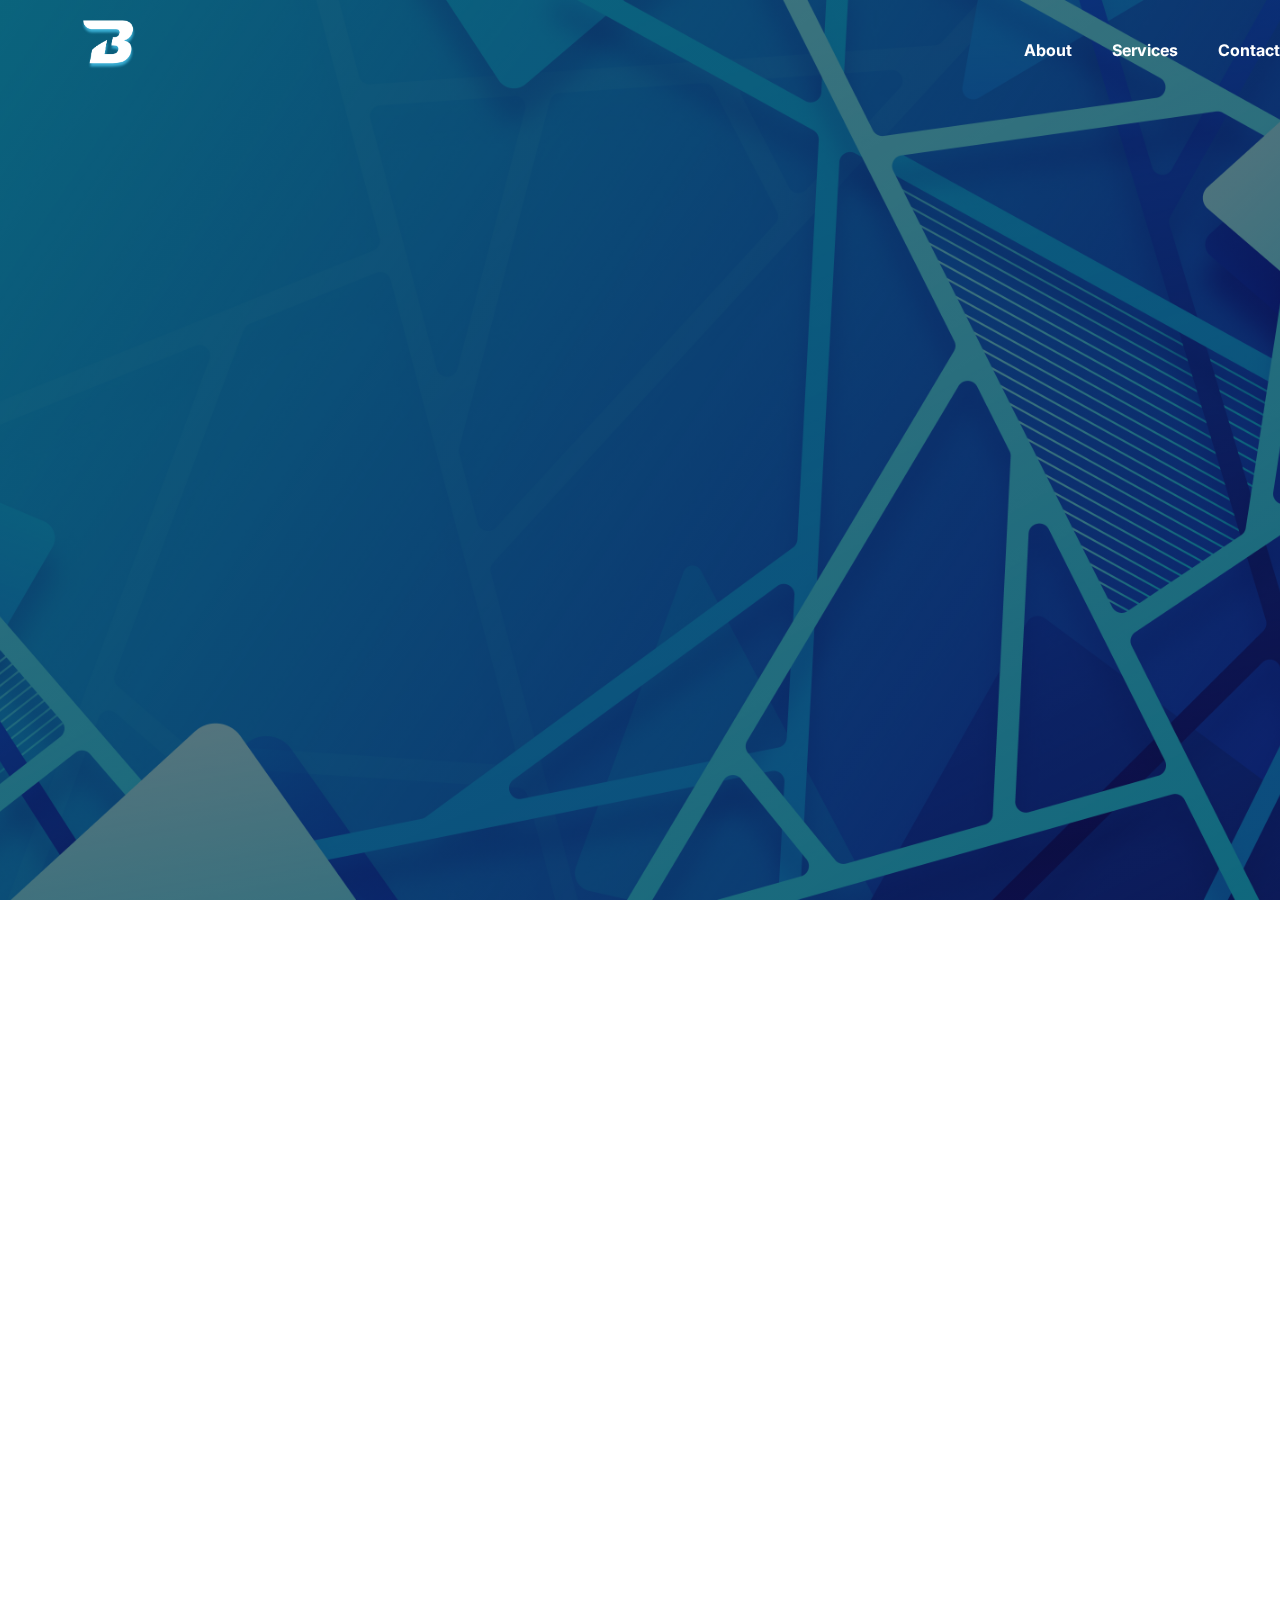
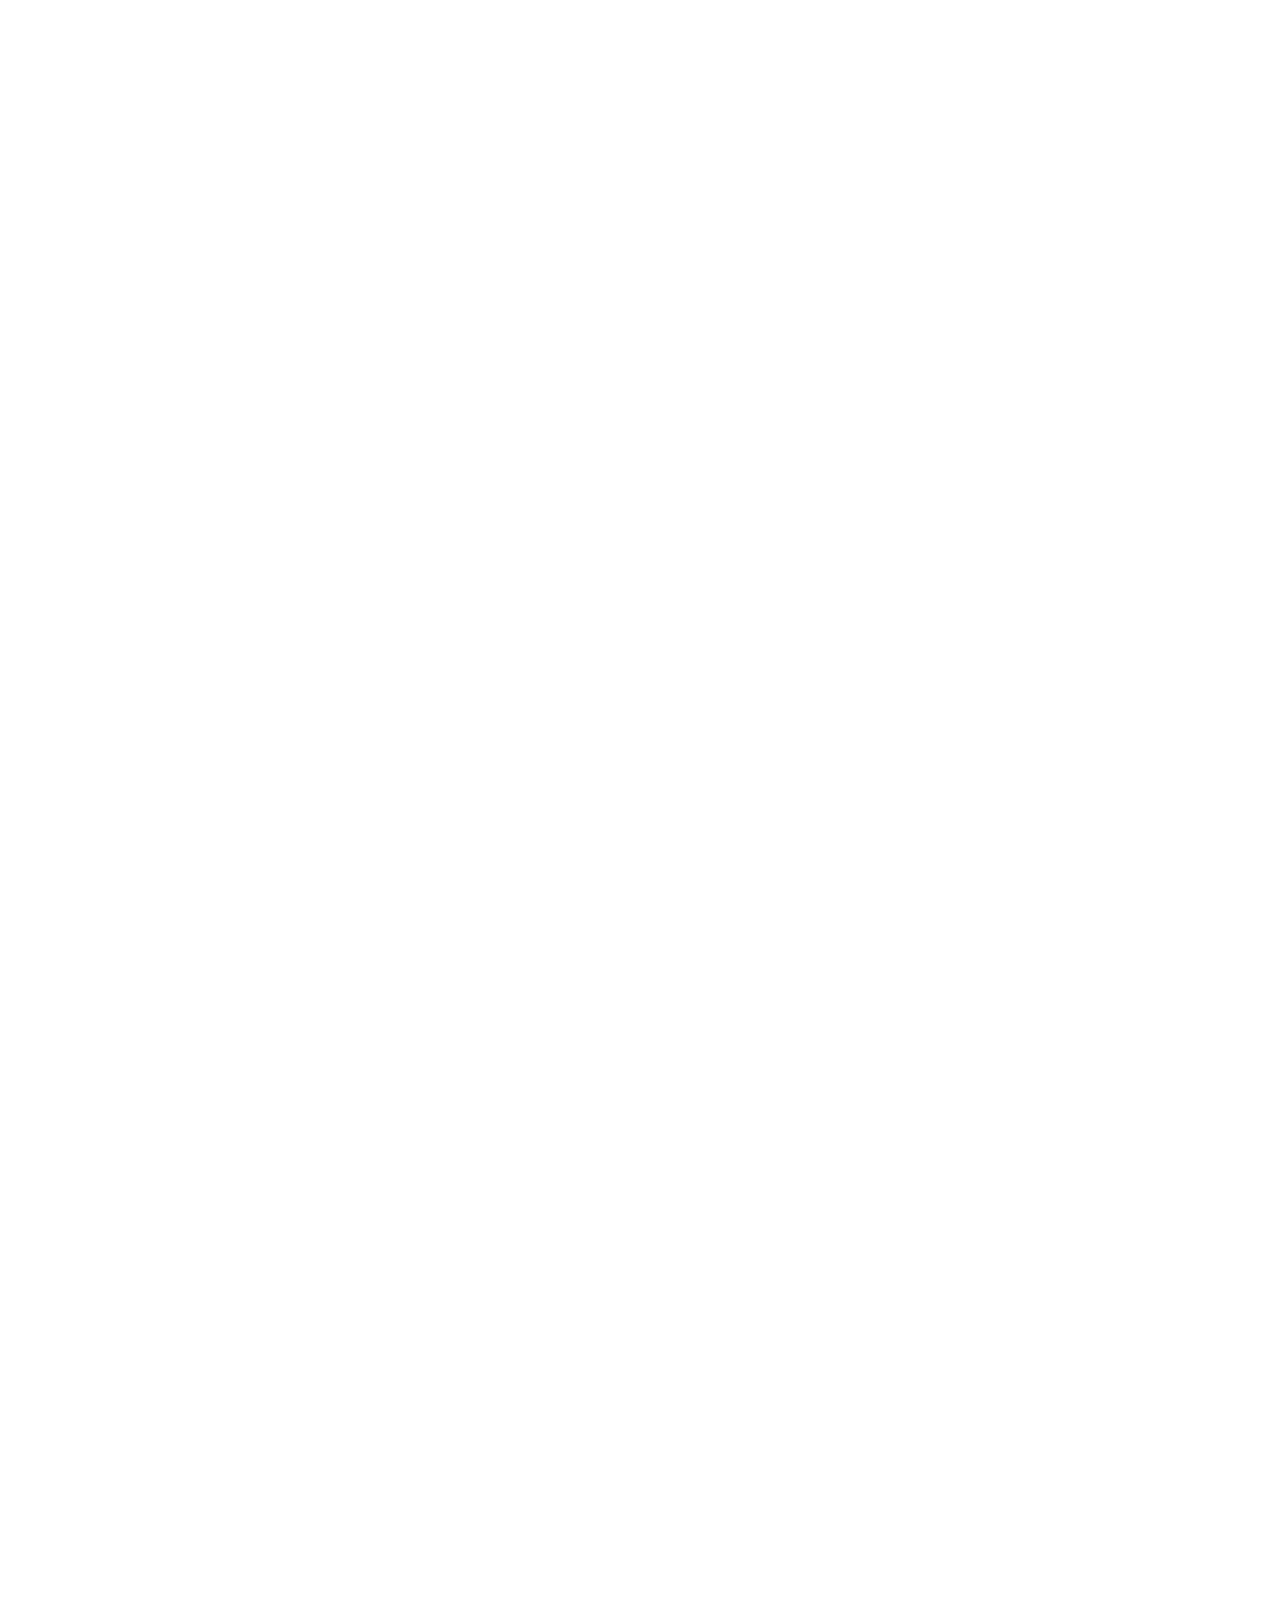
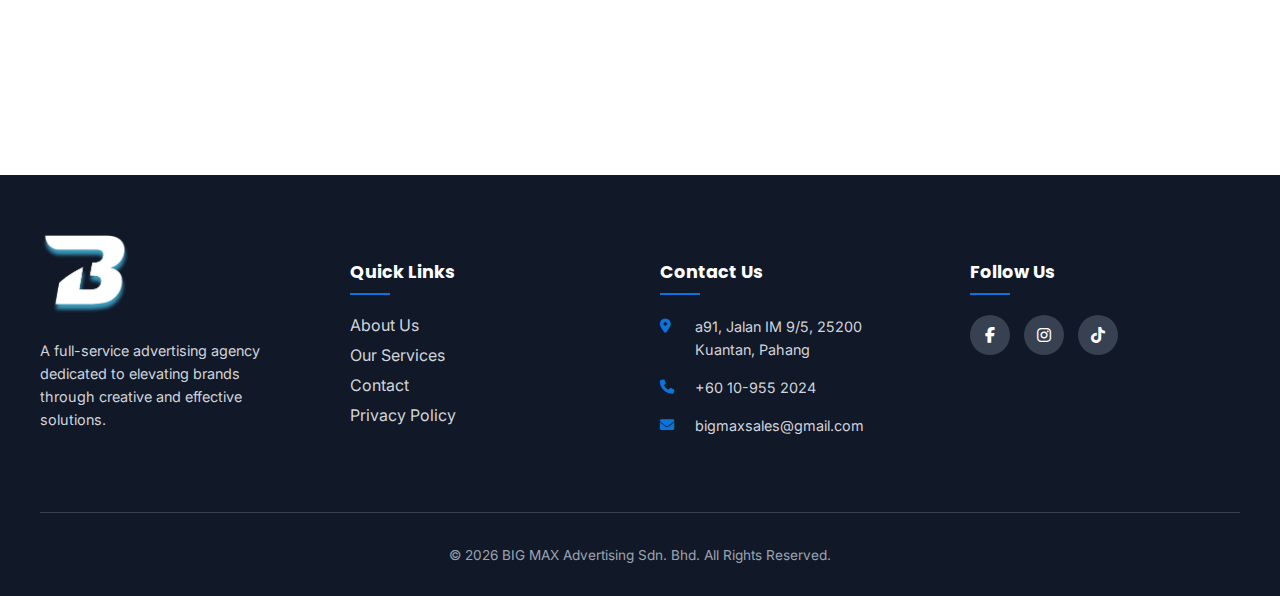
<file: Index.html>
<!DOCTYPE html>
<html lang="en">
<head>
    <meta charset="UTF-8">
    <meta name="viewport" content="width=device-width, initial-scale=1.0">
    <title>BIG MAX Advertising - High-Impact Advertising Solutions</title>
    <meta name="description" content="BIG MAX Advertising is a full-service agency in Kuantan specializing in high-impact solutions like billboard, digital, and transit advertising to elevate your brand.">
    <link rel="stylesheet" href="style.css">
    <link rel="stylesheet" href="https://cdnjs.cloudflare.com/ajax/libs/font-awesome/6.5.1/css/all.min.css">
    <link href="https://fonts.googleapis.com/css2?family=Poppins:wght@600&family=Inter:wght@400&display=swap" rel="stylesheet">
    <link rel="icon" type="image/png" href="images/favicon.png">
</head>
<body>

    <header class="main-header">
        <nav class="main-nav">
            <a href="Index.html" class="logo">
                <img src="images/logo_light.png" alt="Company Logo" class="logo-light">
                <img src="images/logo_dark.png" alt="Company Logo" class="logo-dark">
            </a>
            <ul class="nav-links">
                <li><a href="About.html">About</a></li>
                <li><a href="Services.html">Services</a></li>
                <li><a href="Contact.html">Contact</a></li>
            </ul>
            <div class="menu-toggle"><span></span></div>
        </nav>
    </header>

<main>
    <section class="hero-new">
        <div class="hero-new-content">
            <h1 class="hero-new-title">
                <span class="animate-text-up">Unforgettable Ads.</span>
                <span class="animate-text-up" style="animation-delay: 0.2s;">Measurable Results.</span>
            </h1>
            <p class="hero-new-subtitle animate-fade-in" style="animation-delay: 0.5s;">We build powerful advertising campaigns that capture attention and inspire action.</p>
            <div class="hero-new-buttons animate-fade-in" style="animation-delay: 0.8s;">
                <a href="Services.html" class="btn btn-primary btn-pulse">Explore Our Services</a>
                <a href="Contact.html" class="btn btn-secondary">Get a Free Quote</a>
            </div>
        </div>
    </section>

    <section class="trust-section animate-on-scroll">
        <div class="container text-center">
            <h3 class="trust-title">Recognized for Excellence in the Malaysian Advertising Industry</h3>
            <div class="trust-award-item">
                <i class="fas fa-award" aria-hidden="true"></i>
                <p>Outstanding Business Award 2023</p>
            </div>
        </div>
    </section>

    <section class="stats-section animate-on-scroll">
        <div class="container">
             <h2 class="section-title">Driven by Data, Defined by Results</h2>
             <p class="section-subtitle">We blend creative excellence with strategic precision to grow your brand.</p>
            <div class="stats-grid">
                <div class="stat-item">
                    <div class="feature-icon"><i class="fas fa-calendar-check"></i></div>
                    <h3 class="stat-number" data-target="10">0</h3>
                    <p class="stat-label">Years of Experience</p>
                </div>
                <div class="stat-item">
                    <div class="feature-icon"><i class="fas fa-bullhorn"></i></div>
                    <h3 class="stat-number" data-target="264">0</h3>
                    <p class="stat-label">Successful Campaigns</p>
                </div>
                <div class="stat-item">
                    <div class="feature-icon"><i class="fas fa-smile-beam"></i></div>
                    <h3 class="stat-number" data-target="98">0</h3>
                    <p class="stat-label">Client Satisfaction (%)</p>
                </div>
                 <div class="stat-item">
                    <div class="feature-icon"><i class="fas fa-award"></i></div>
                    <h3 class="stat-number" data-target="2">0</h3>
                    <p class="stat-label">Industry Awards Won</p>
                </div>
            </div>
        </div>
    </section>

    <section class="portfolio-section animate-on-scroll">
        <div class="container">
            <h2 class="section-title">Our Work in Action</h2>
            <p class="section-subtitle">High-visibility advertising that makes a statement.</p>
            <div class="portfolio-grid">
                <div class="portfolio-item tall">
                    <img src="images/bus_wrap_1-01.jpg" alt="Bus Wrap Advertising">
                    <div class="portfolio-overlay"><h3>Bus Wrap Advertising</h3></div>
                </div>
                <div class="portfolio-item">
                    <img src="images/banner_1.jpg" alt="Billboard Advertising">
                     <div class="portfolio-overlay"><h3>Billboard Advertising</h3></div>
                </div>
                <div class="portfolio-item">
                    <img src="images/digital_board_1.jpg" alt="Digital Board Advertising">
                     <div class="portfolio-overlay"><h3>Digital Board Advertising</h3></div>
                </div>
                 <div class="portfolio-item wide">
                    <img src="images/Intel_2.jpg" alt="Train Wrap Advertising">
                     <div class="portfolio-overlay"><h3>Train Wrap Advertising</h3></div>
                </div>
            </div>
            <div class="text-center" style="margin-top: 40px;">
                <a href="Services.html" class="btn btn-primary">View All Services</a>
            </div>
        </div>
    </section>

    <section class="cta-section animate-on-scroll">
        <div class="container">
            <h2>Ready to Elevate Your Brand?</h2>
            <p>Let's work together to create an unforgettable advertising campaign. Contact us today for a free consultation.</p>
            <a href="Contact.html" class="btn btn-secondary">Get in Touch</a>
        </div>
    </section>
</main>

    <footer>
        <div class="footer-container">
            <div class="footer-col">
                <a href="Index.html" class="footer-logo">
                    <img src="images/logo_light.png" alt="Company Logo">
                </a>
                <p class="footer-about">A full-service advertising agency dedicated to elevating brands through creative and effective solutions.</p>
            </div>
            <div class="footer-col">
                <h4>Quick Links</h4>
                <ul>
                    <li><a href="about.html">About Us</a></li>
                    <li><a href="Services.html">Our Services</a></li>
                    <li><a href="contact.html">Contact</a></li>
                    <li><a href="Privacy Policy.html">Privacy Policy</a></li>
                </ul>
            </div>
            <div class="footer-col">
                <h4>Contact Us</h4>
                <div class="footer-contact-item">
                    <i class="fas fa-map-marker-alt" aria-hidden="true"></i>
                    <div>
                        a91, Jalan IM 9/5, 25200<br>Kuantan, Pahang
                    </div>
                </div>
                <div class="footer-contact-item">
                    <i class="fas fa-phone" aria-hidden="true"></i>
                    <div>+60 10-955 2024</div>
                </div>
                <div class="footer-contact-item">
                    <i class="fas fa-envelope" aria-hidden="true"></i>
                    <div>bigmaxsales@gmail.com</div>
                </div>
            </div>
            <div class="footer-col">
                <h4>Follow Us</h4>
                <div class="footer-social-icons">
                    <a href="https://www.facebook.com/easypages.kuantan" target="_blank" rel="noopener noreferrer" aria-label="Facebook"><i class="fab fa-facebook-f" aria-hidden="true"></i></a>
                    <a href="https://www.instagram.com/printing_murah_kuantan/" target="_blank" rel="noopener noreferrer" aria-label="Instagram"><i class="fab fa-instagram" aria-hidden="true"></i></a>
                    <a href="https://www.tiktok.com/@printing_murah_kuantan" target="_blank" rel="noopener noreferrer" aria-label="tiktok"><i class="fab fa-tiktok" aria-hidden="true"></i></a>
                </div>
            </div>
        </div>
        <div class="footer-bottom">
            <p>&copy; <span id="copyright-year">2025</span> BIG MAX Advertising Sdn. Bhd. All Rights Reserved.</p>
        </div>
    </footer>

    <script src="app.js"></script>

</body>
</html>
</file>
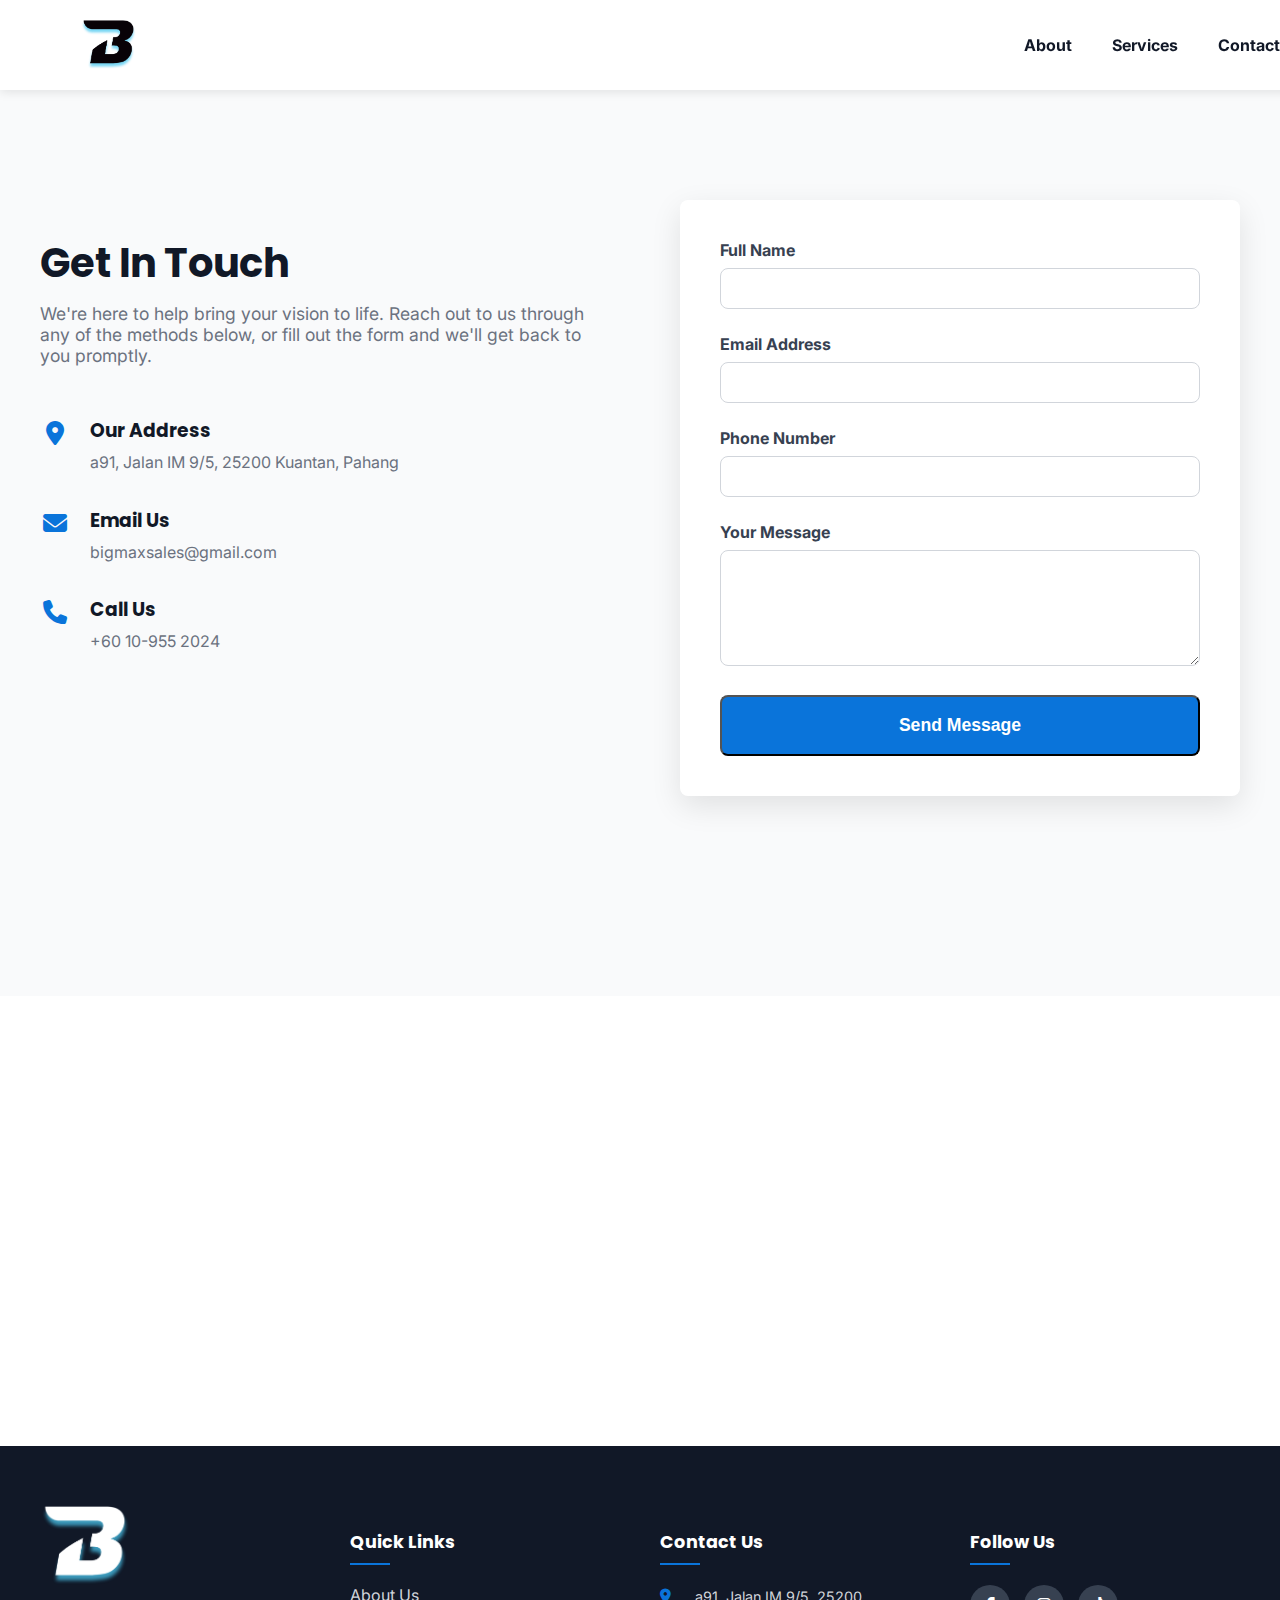
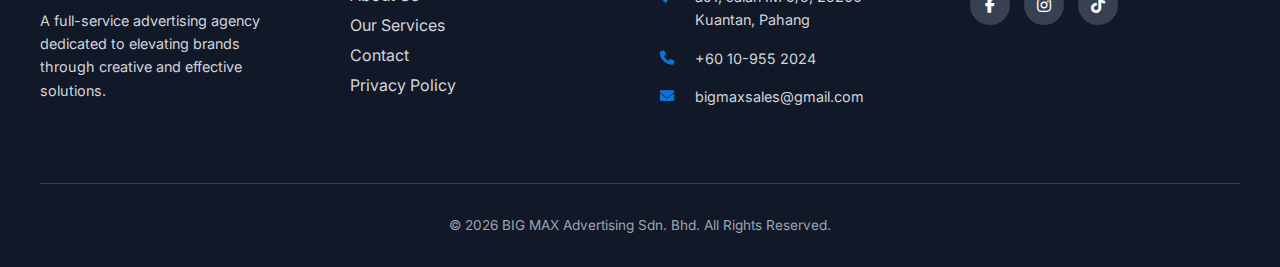
<file: Contact.html>
<!DOCTYPE html>
<html lang="en">
<head>
    <meta charset="UTF-8">
    <meta name="viewport" content="width=device-width, initial-scale=1.0">
    <meta name="description" content="Get in touch with BIG MAX Advertising today. Find our Kuantan office address, phone number (+60 10-955 2024), and email address, or fill out our form for a prompt reply.">
    <title>Contact Us - BIG MAX Advertising</title>
    <link rel="stylesheet" href="style.css">
    <link href="https://fonts.googleapis.com/css2?family=Poppins:wght@600&family=Inter:wght@400&display=swap" rel="stylesheet">
    <link rel="stylesheet" href="https://cdnjs.cloudflare.com/ajax/libs/font-awesome/6.5.1/css/all.min.css">
    <link rel="icon" type="image/png" href="images/favicon.png">
</head>
<body>

    <header class="main-header on-light-bg">
        <nav class="main-nav">
            <a href="Index.html" class="logo">
                <img src="images/logo_light.png" alt="Company Logo" class="logo-light">
                <img src="images/logo_dark.png" alt="Company Logo" class="logo-dark">
            </a>
            <ul class="nav-links">
                <li><a href="About.html">About</a></li>
                <li><a href="Services.html">Services</a></li>
                <li><a href="Contact.html" class="active">Contact</a></li>
            </ul>
            <div class="menu-toggle"><span></span></div>
        </nav>
    </header>
<main>    

    <!-- ======================== -->
    <!--    CONTACT SECTION       -->
    <!-- ======================== -->
    <section class="contact-section animate-on-scroll">
        <div class="contact-container">
            <!-- Left Column: Contact Info -->
            <div class="contact-info">
                <h2 class="section-title" style="text-align: left;">Get In Touch</h2>
                <p class="section-subtitle" style="text-align: left; margin-left: 0;">We're here to help bring your vision to life. Reach out to us through any of the methods below, or fill out the form and we'll get back to you promptly.</p>
                
                <div class="info-block">
                    <i class="fas fa-map-marker-alt" aria-hidden="true"></i>
                    <div>
                        <h3>Our Address</h3>
                        <p>a91, Jalan IM 9/5, 25200 Kuantan, Pahang</p>
                    </div>
                </div>
                <div class="info-block">
                    <i class="fas fa-envelope" aria-hidden="true"></i>
                    <div>
                        <h3>Email Us</h3>
                        <p>bigmaxsales@gmail.com</p>
                    </div>
                </div>
                <div class="info-block">
                    <i class="fas fa-phone" aria-hidden="true"></i>
                    <div>
                        <h3>Call Us</h3>
                        <p>+60 10-955 2024</p>
                    </div>
                </div>
            </div>

            <!-- Right Column: Contact Form -->
            <div class="contact-form">
                <form id="contact-form" action="https://formspree.io/f/xkgzvagr" method="POST">
                    <div class="form-group">
                        <label for="name">Full Name</label>
                        <input type="text" id="name" name="name" required>
                    </div>
                    <div class="form-group">
                        <label for="email">Email Address</label>
                        <input type="email" id="email" name="email" required>
                    </div>
                    <div class="form-group">
                        <label for="phone">Phone Number</label>
                        <input type="tel" id="phone" name="phone" required>
                    </div>
                    <div class="form-group">
                        <label for="message">Your Message</label>
                        <textarea id="message" name="message" rows="6" required></textarea>
                    </div>
                    <button type="submit" class="btn btn-primary btn-large">Send Message</button>
                </form> <div id="form-message"></div>
            </div>
        </div>
    </section>

    <!-- ======================== -->
    <!--      MAP SECTION         -->
    <!-- ======================== -->
    <section class="map-section">
        <iframe src="https://www.google.com/maps/embed?pb=!1m18!1m12!1m3!1d3980.864852457503!2d103.28664957584374!3d3.8391754485217677!2m3!1f0!2f0!3f0!3m2!1i1024!2i768!4f13.1!3m3!1m2!1s0x31c8bbb030ec8917%3A0xa36f18d38f0d6d84!2seasypages!5e0!3m2!1sen!2smy!4v1754106995025!5m2!1sen!2smy"
            width="100%"
            height="450"
            style="border:0;"
            allowfullscreen=""
            loading="lazy"
            referrerpolicy="no-referrer-when-downgrade"
            title="Location of BIG MAX Advertising on Google Maps">
        </iframe>
    </section>
</main>    

    <script src="app.js"></script>

    <footer>
        <div class="footer-container">
            <div class="footer-col">
                <a href="Index.html" class="footer-logo">
                    <img src="images/logo_light.png" alt="Company Logo">
                </a>
                <p class="footer-about">A full-service advertising agency dedicated to elevating brands through creative and effective solutions.</p>
            </div>

            <div class="footer-col">
                <h4>Quick Links</h4>
                <ul>
                    <li><a href="about.html">About Us</a></li>
                    <li><a href="Services.html">Our Services</a></li>
                    <li><a href="contact.html">Contact</a></li>
                    <li><a href="Privacy Policy.html">Privacy Policy</a></li>
                </ul>
            </div>

            <div class="footer-col">
                <h4>Contact Us</h4>
                <div class="footer-contact-item">
                    <i class="fas fa-map-marker-alt" aria-hidden="true"></i>
                    <div>
                        a91, Jalan IM 9/5, 25200<br>Kuantan, Pahang
                    </div>
                </div>
                <div class="footer-contact-item">
                    <i class="fas fa-phone" aria-hidden="true"></i>
                    <div>+60 10-955 2024</div>
                </div>
                <div class="footer-contact-item">
                    <i class="fas fa-envelope" aria-hidden="true"></i>
                    <div>bigmaxsales@gmail.com</div>
                </div>
            </div>

            <div class="footer-col">
                <h4>Follow Us</h4>
                <div class="footer-social-icons">
                    <a href="https://www.facebook.com/easypages.kuantan" target="_blank" rel="noopener noreferrer" aria-label="Facebook"><i class="fab fa-facebook-f" aria-hidden="true"></i></a>
                    <a href="https://www.instagram.com/printing_murah_kuantan/" target="_blank" rel="noopener noreferrer" aria-label="Instagram"><i class="fab fa-instagram" aria-hidden="true"></i></a>
                    <a href="https://www.tiktok.com/@printing_murah_kuantan" target="_blank" rel="noopener noreferrer" aria-label="tiktok"><i class="fab fa-tiktok" aria-hidden="true"></i></a>
                </div>
            </div>
        </div>

        <div class="footer-bottom">
            <p>&copy; <span id="copyright-year">2025</span> BIG MAX Advertising Sdn. Bhd. All Rights Reserved.</p>
        </div>
    </footer>

</body>
</html>
</file>
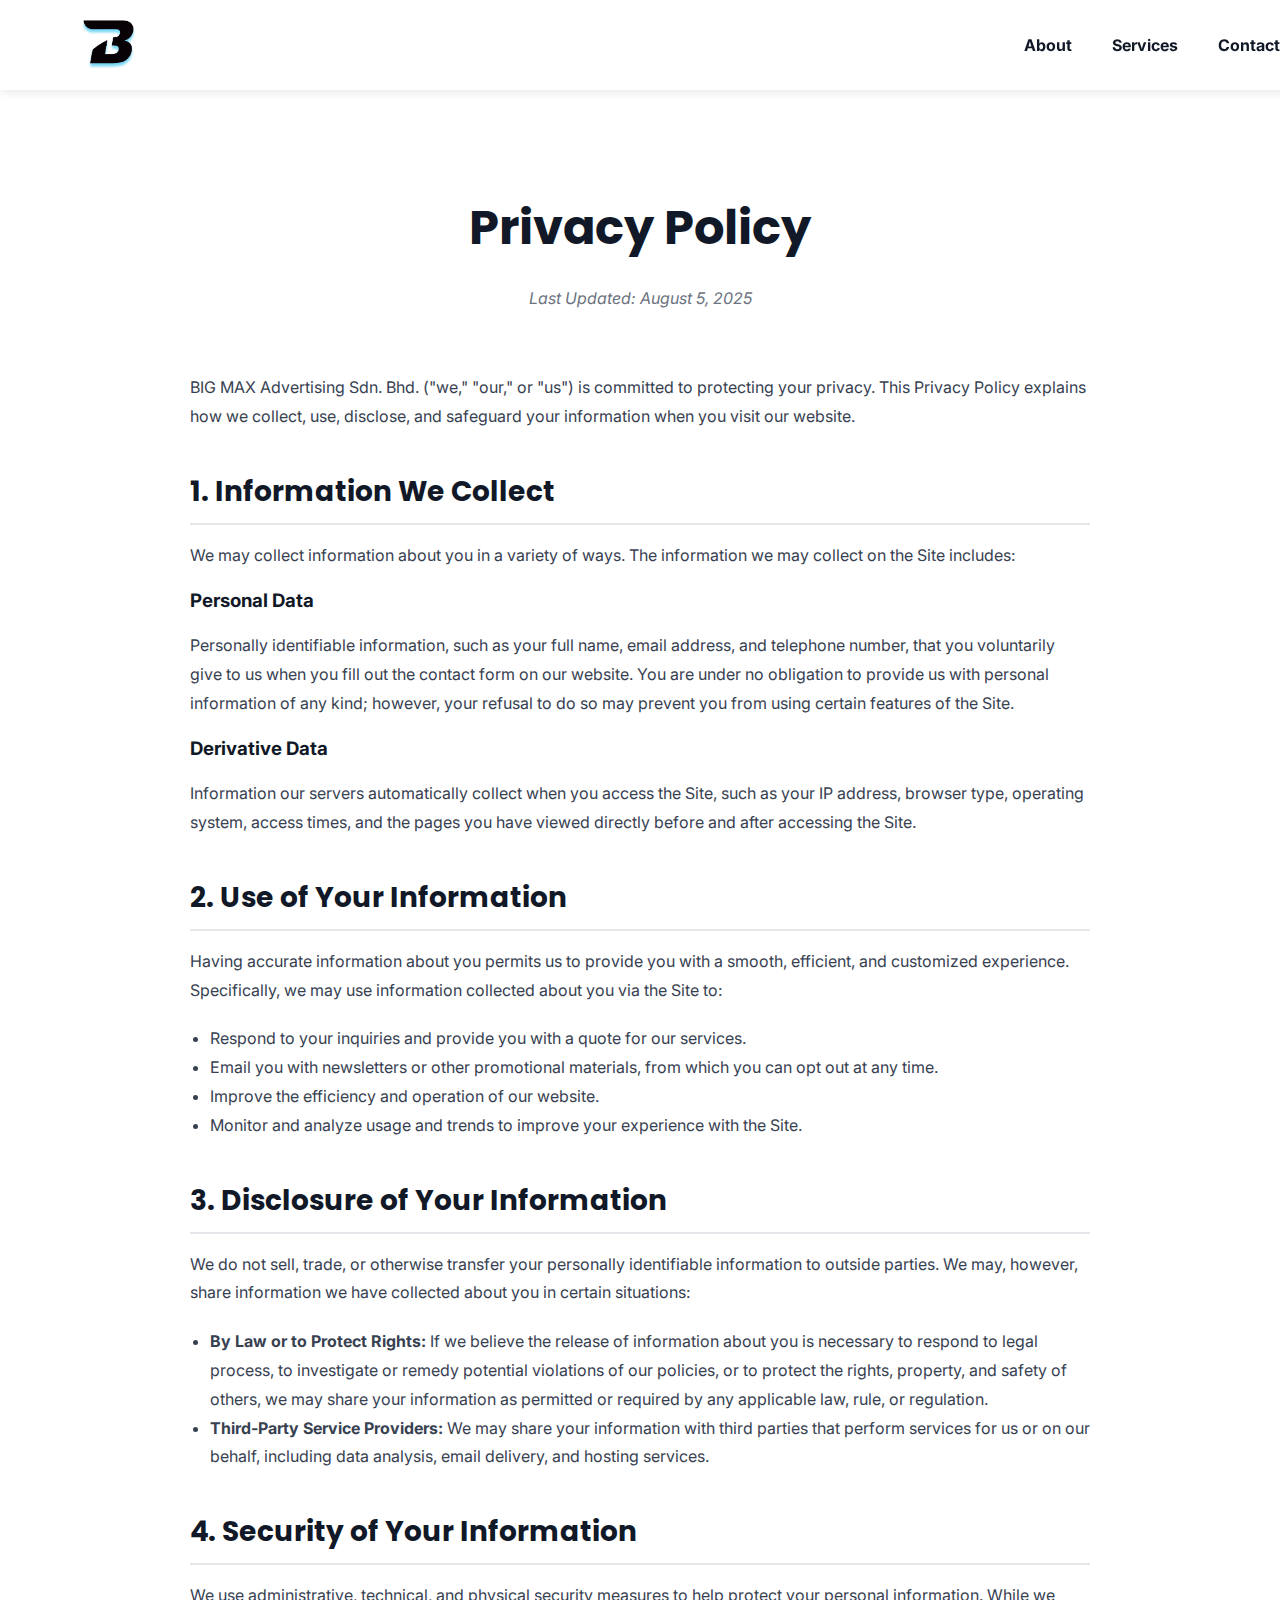
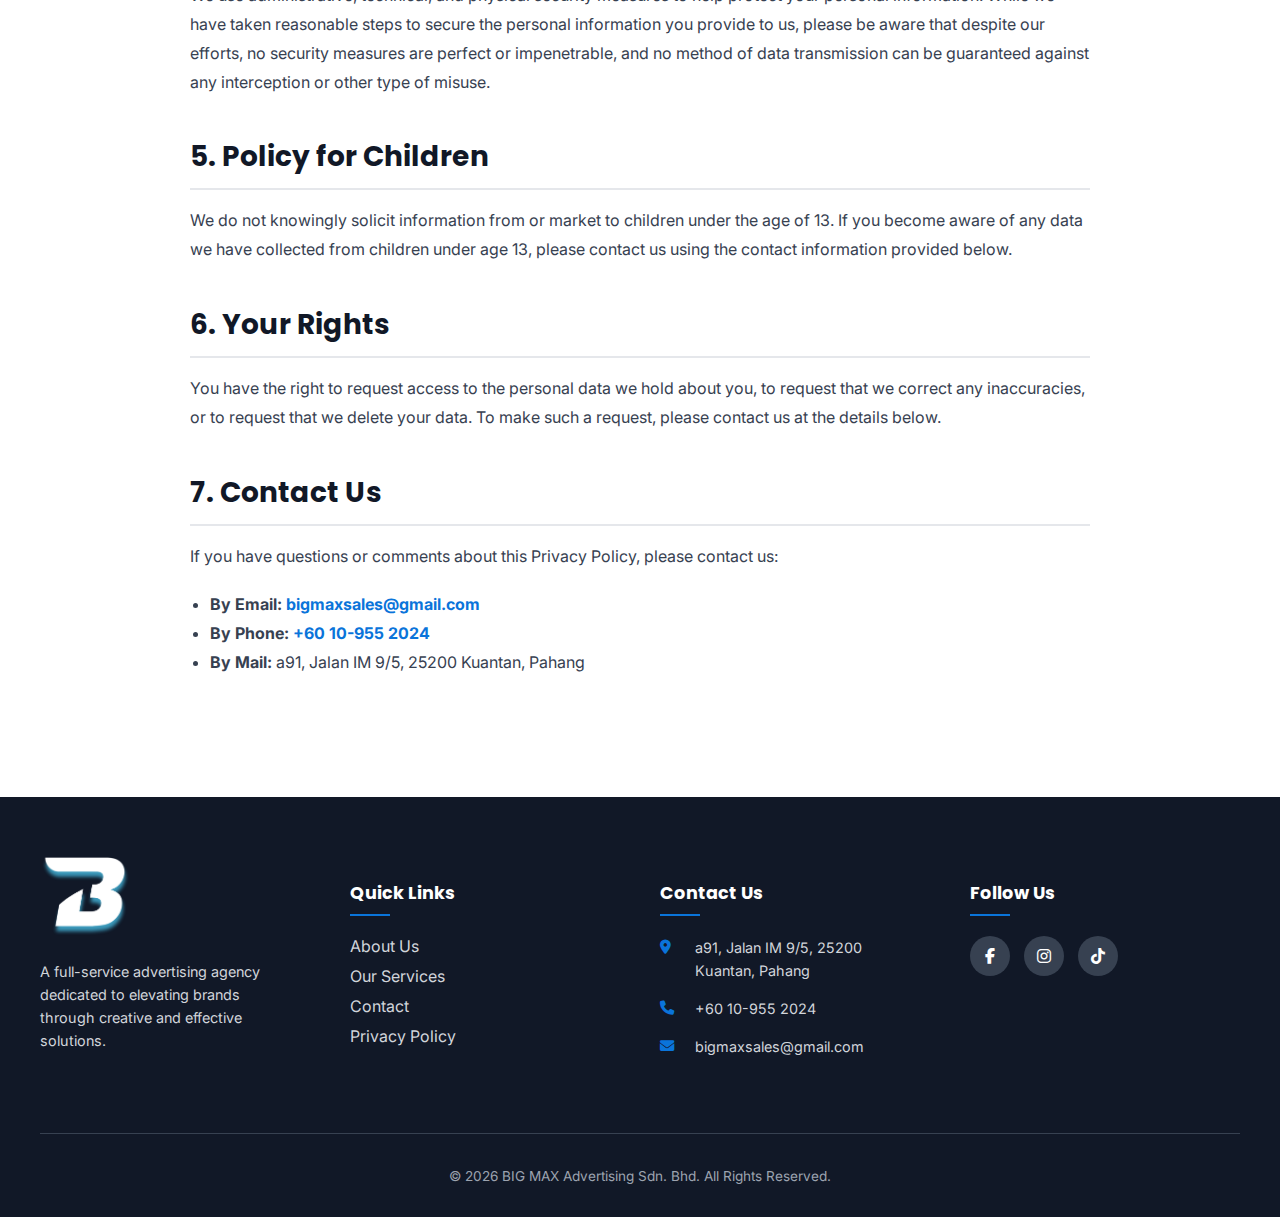
<file: Privacy Policy.html>
<!DOCTYPE html>
<html lang="en">
<head>
    <meta charset="UTF-8">
    <meta name="viewport" content="width=device-width, initial-scale=1.0">
    <meta name="description" content="Review the Privacy Policy for BIG MAX Advertising Sdn. Bhd. to understand how we collect, use, and protect your personal information.">
    <title>Privacy Policy - BIG MAX Advertising</title>
    <link rel="stylesheet" href="style.css">
    <link href="https://fonts.googleapis.com/css2?family=Poppins:wght@600&family=Inter:wght@400&display=swap" rel="stylesheet">
    <link rel="stylesheet" href="https://cdnjs.cloudflare.com/ajax/libs/font-awesome/6.5.1/css/all.min.css">
    <link rel="icon" type="image/png" href="images/favicon.png">
    <style>
        .policy-section {
            padding: 160px 40px 100px;
            background-color: #fff;
        }
        .policy-container {
            max-width: 900px;
            margin: 0 auto;
        }
        .policy-container h1 {
            font-family: 'Poppins', sans-serif;
            font-size: 3rem;
            color: var(--dark-charcoal);
            text-align: center;
            margin-bottom: 20px;
        }
        .policy-container .last-updated {
            text-align: center;
            color: #6b7280;
            margin-bottom: 60px;
            font-style: italic;
        }
        .policy-container h2 {
            font-family: 'Poppins', sans-serif;
            font-size: 1.75rem;
            color: var(--dark-charcoal);
            margin-top: 40px;
            margin-bottom: 15px;
            border-bottom: 2px solid #e5e7eb;
            padding-bottom: 10px;
        }
        .policy-container p, .policy-container ul {
            font-size: 1rem;
            line-height: 1.8;
            color: #374151;
            margin-bottom: 20px;
        }
        .policy-container ul {
            padding-left: 20px;
        }
        .policy-container a {
            color: var(--primary-blue);
            text-decoration: none;
            font-weight: bold;
        }
        .policy-container a:hover {
            text-decoration: underline;
        }
         @media (max-width: 768px) {
            .policy-section {
                padding: 120px 20px 60px;
            }
             .policy-container h1 {
                font-size: 2.5rem;
            }
        }
    </style>
</head>
<body>

    <header class="main-header on-light-bg">
        <nav class="main-nav">
            <a href="Index.html" class="logo">
                <img src="images/logo_light.png" alt="Company Logo" class="logo-light">
                <img src="images/logo_dark.png" alt="Company Logo" class="logo-dark">
            </a>
            <ul class="nav-links">
                <li><a href="About.html">About</a></li>
                <li><a href="Services.html">Services</a></li>
                <li><a href="Contact.html">Contact</a></li>
            </ul>
            <div class="menu-toggle"><span></span></div>
        </nav>
    </header>

<main>
    <section class="policy-section">
        <div class="policy-container">
            <h1>Privacy Policy</h1>
            <p class="last-updated">Last Updated: August 5, 2025</p>

            <p>BIG MAX Advertising Sdn. Bhd. ("we," "our," or "us") is committed to protecting your privacy. This Privacy Policy explains how we collect, use, disclose, and safeguard your information when you visit our website.</p>

            <h2>1. Information We Collect</h2>
            <p>We may collect information about you in a variety of ways. The information we may collect on the Site includes:</p>
            <h3>Personal Data</h3>
            <p>Personally identifiable information, such as your full name, email address, and telephone number, that you voluntarily give to us when you fill out the contact form on our website. You are under no obligation to provide us with personal information of any kind; however, your refusal to do so may prevent you from using certain features of the Site.</p>
            <h3>Derivative Data</h3>
            <p>Information our servers automatically collect when you access the Site, such as your IP address, browser type, operating system, access times, and the pages you have viewed directly before and after accessing the Site.
            </p>

            <h2>2. Use of Your Information</h2>
            <p>Having accurate information about you permits us to provide you with a smooth, efficient, and customized experience. Specifically, we may use information collected about you via the Site to:</p>
            <ul>
                <li>Respond to your inquiries and provide you with a quote for our services.</li>
                <li>Email you with newsletters or other promotional materials, from which you can opt out at any time.</li>
                <li>Improve the efficiency and operation of our website.</li>
                <li>Monitor and analyze usage and trends to improve your experience with the Site.</li>
            </ul>

            <h2>3. Disclosure of Your Information</h2>
            <p>We do not sell, trade, or otherwise transfer your personally identifiable information to outside parties. We may, however, share information we have collected about you in certain situations:</p>
            <ul>
                <li><strong>By Law or to Protect Rights:</strong> If we believe the release of information about you is necessary to respond to legal process, to investigate or remedy potential violations of our policies, or to protect the rights, property, and safety of others, we may share your information as permitted or required by any applicable law, rule, or regulation.</li>
                <li><strong>Third-Party Service Providers:</strong> We may share your information with third parties that perform services for us or on our behalf, including data analysis, email delivery, and hosting services.</li>
            </ul>

            <h2>4. Security of Your Information</h2>
            <p>We use administrative, technical, and physical security measures to help protect your personal information. While we have taken reasonable steps to secure the personal information you provide to us, please be aware that despite our efforts, no security measures are perfect or impenetrable, and no method of data transmission can be guaranteed against any interception or other type of misuse.</p>

            <h2>5. Policy for Children</h2>
            <p>We do not knowingly solicit information from or market to children under the age of 13. If you become aware of any data we have collected from children under age 13, please contact us using the contact information provided below.</p>

            <h2>6. Your Rights</h2>
            <p>You have the right to request access to the personal data we hold about you, to request that we correct any inaccuracies, or to request that we delete your data. To make such a request, please contact us at the details below.</p>

            <h2>7. Contact Us</h2>
            <p>If you have questions or comments about this Privacy Policy, please contact us:</p>
            <ul>
                <li><strong>By Email:</strong> <a href="mailto:bigmaxsales@gmail.com">bigmaxsales@gmail.com</a></li>
                <li><strong>By Phone:</strong> <a href="tel:+60109552024">+60 10-955 2024</a></li>
                <li><strong>By Mail:</strong> a91, Jalan IM 9/5, 25200 Kuantan, Pahang</li>
            </ul>
        </div>
    </section>
</main>

<script src="app.js"></script>

<footer>
    <div class="footer-container">
        <div class="footer-col">
            <a href="Index.html" class="footer-logo">
                <img src="images/logo_light.png" alt="Company Logo">
            </a>
            <p class="footer-about">A full-service advertising agency dedicated to elevating brands through creative and effective solutions.</p>
        </div>

        <div class="footer-col">
            <h4>Quick Links</h4>
            <ul>
                <li><a href="about.html">About Us</a></li>
                <li><a href="Services.html">Our Services</a></li>
                <li><a href="contact.html">Contact</a></li>
                <li><a href="Privacy Policy.html">Privacy Policy</a></li>
            </ul>
        </div>

        <div class="footer-col">
            <h4>Contact Us</h4>
            <div class="footer-contact-item">
                <i class="fas fa-map-marker-alt" aria-hidden="true"></i>
                <div>
                    a91, Jalan IM 9/5, 25200<br>Kuantan, Pahang
                </div>
            </div>
            <div class="footer-contact-item">
                <i class="fas fa-phone" aria-hidden="true"></i>
                <div>+60 10-955 2024</div>
            </div>
            <div class="footer-contact-item">
                <i class="fas fa-envelope" aria-hidden="true"></i>
                <div>bigmaxsales@gmail.com</div>
            </div>
        </div>

        <div class="footer-col">
            <h4>Follow Us</h4>
            <div class="footer-social-icons">
                <a href="https://www.facebook.com/easypages.kuantan" target="_blank" rel="noopener noreferrer" aria-label="Facebook"><i class="fab fa-facebook-f" aria-hidden="true"></i></a>
                <a href="https://www.instagram.com/printing_murah_kuantan/" target="_blank" rel="noopener noreferrer" aria-label="Instagram"><i class="fab fa-instagram" aria-hidden="true"></i></a>
                <a href="https://www.tiktok.com/@printing_murah_kuantan" target="_blank" rel="noopener noreferrer" aria-label="tiktok"><i class="fab fa-tiktok" aria-hidden="true"></i></a>
            </div>
        </div>
    </div>

    <div class="footer-bottom">
        <p>&copy; <span id="copyright-year">2025</span> BIG MAX Advertising Sdn. Bhd. All Rights Reserved.</p>
    </div>
</footer>

</body>
</html>
</file>
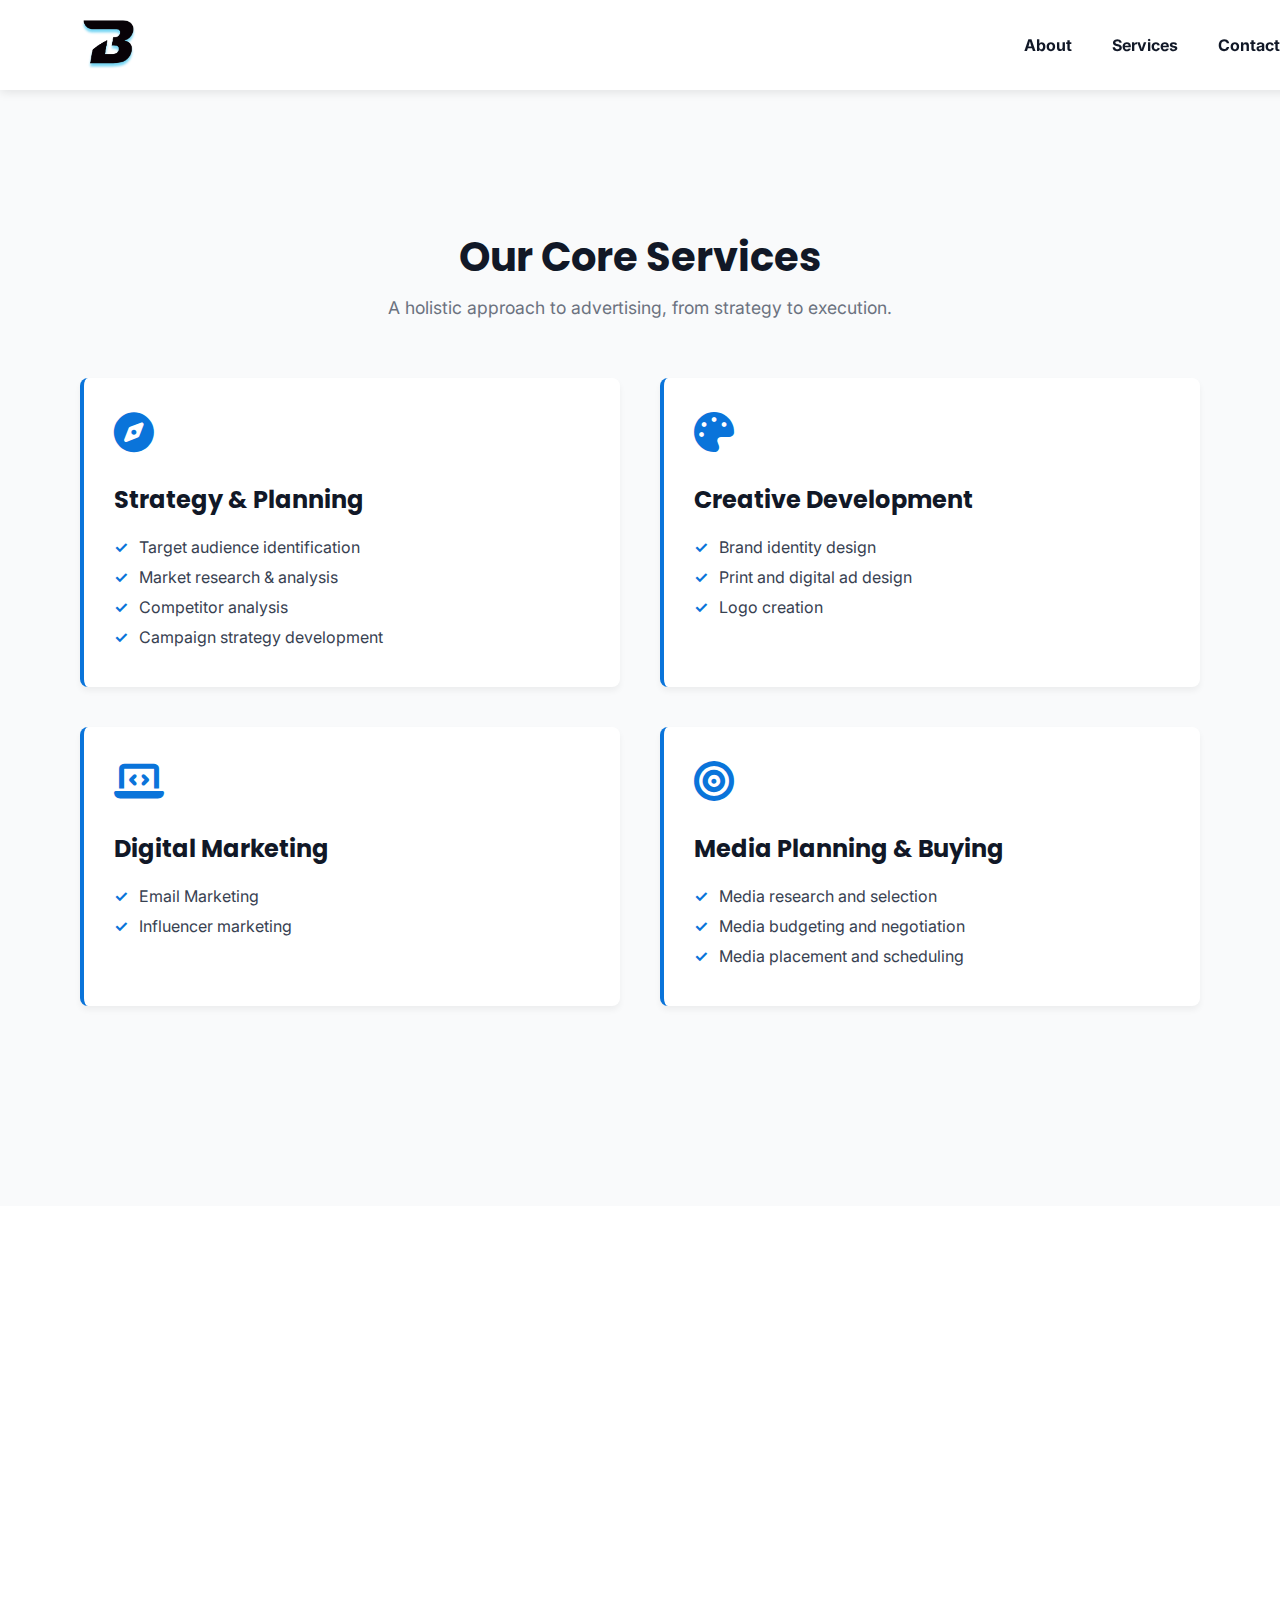
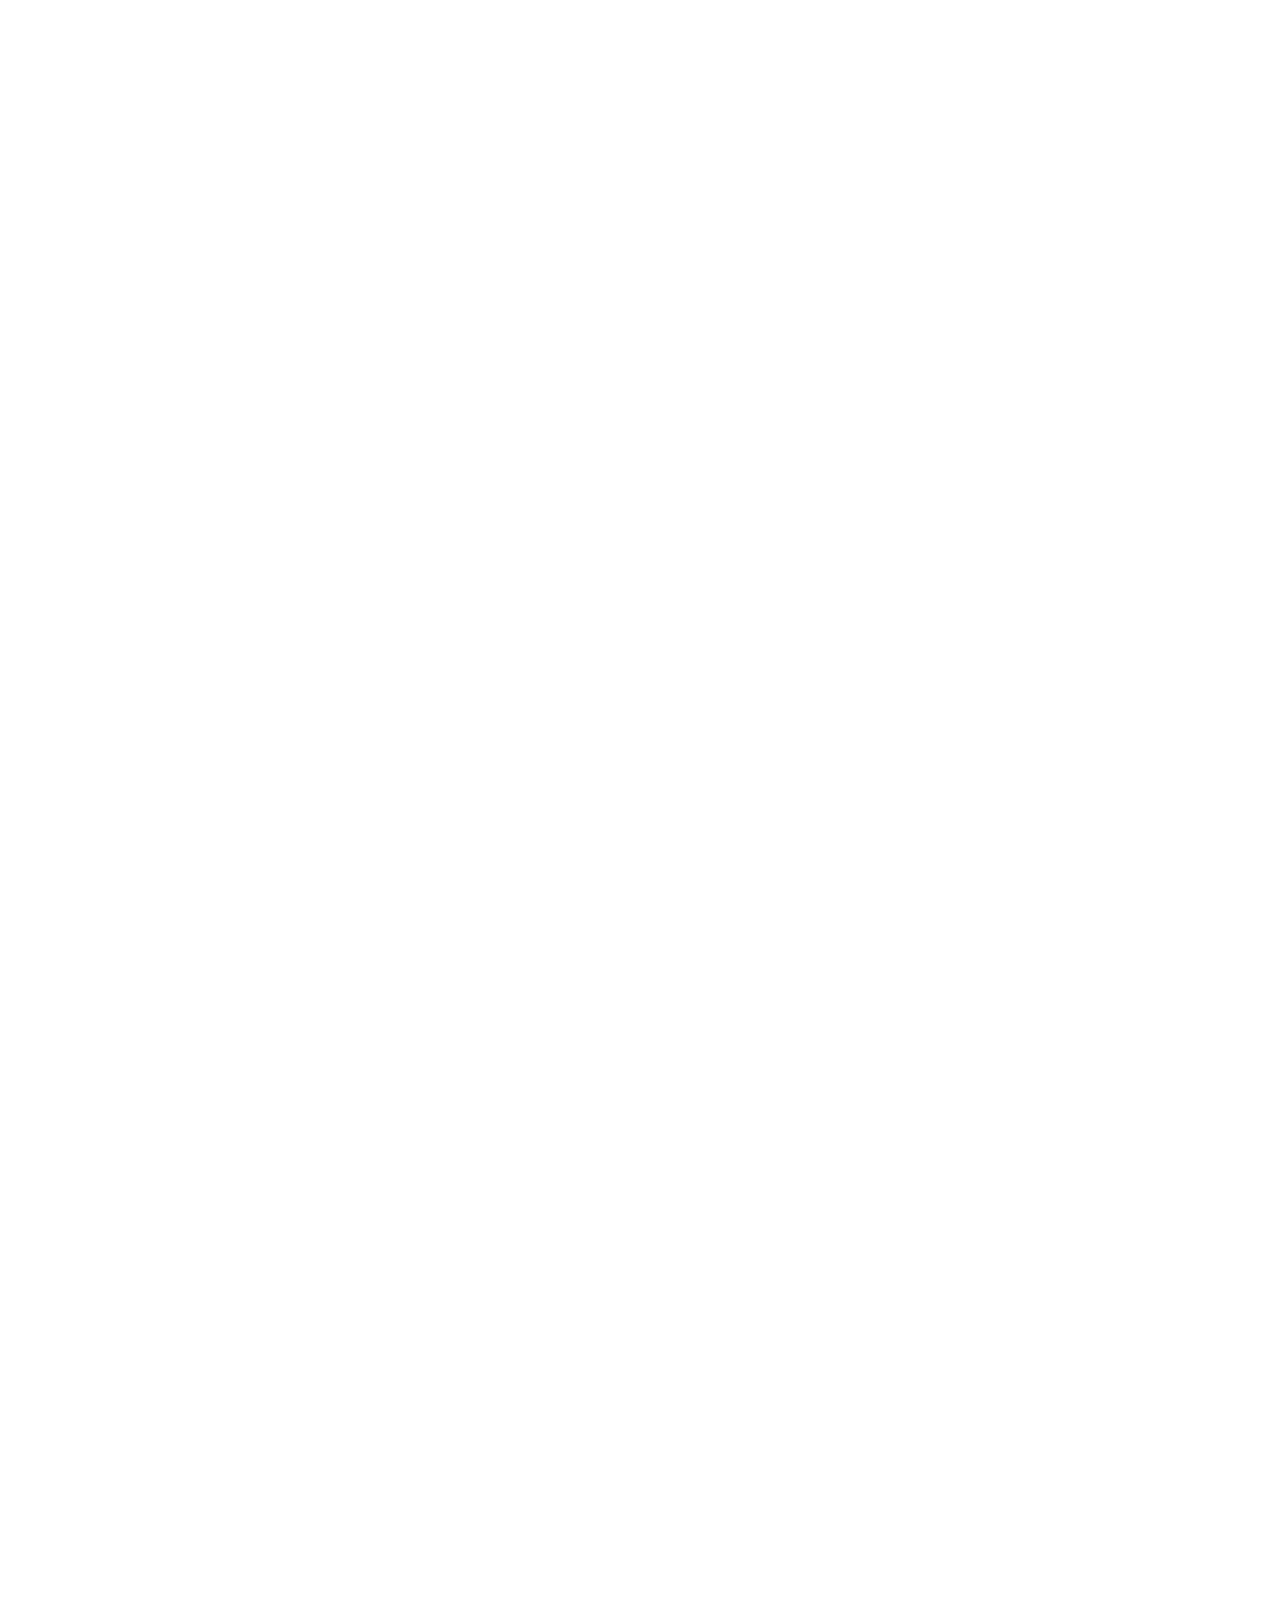
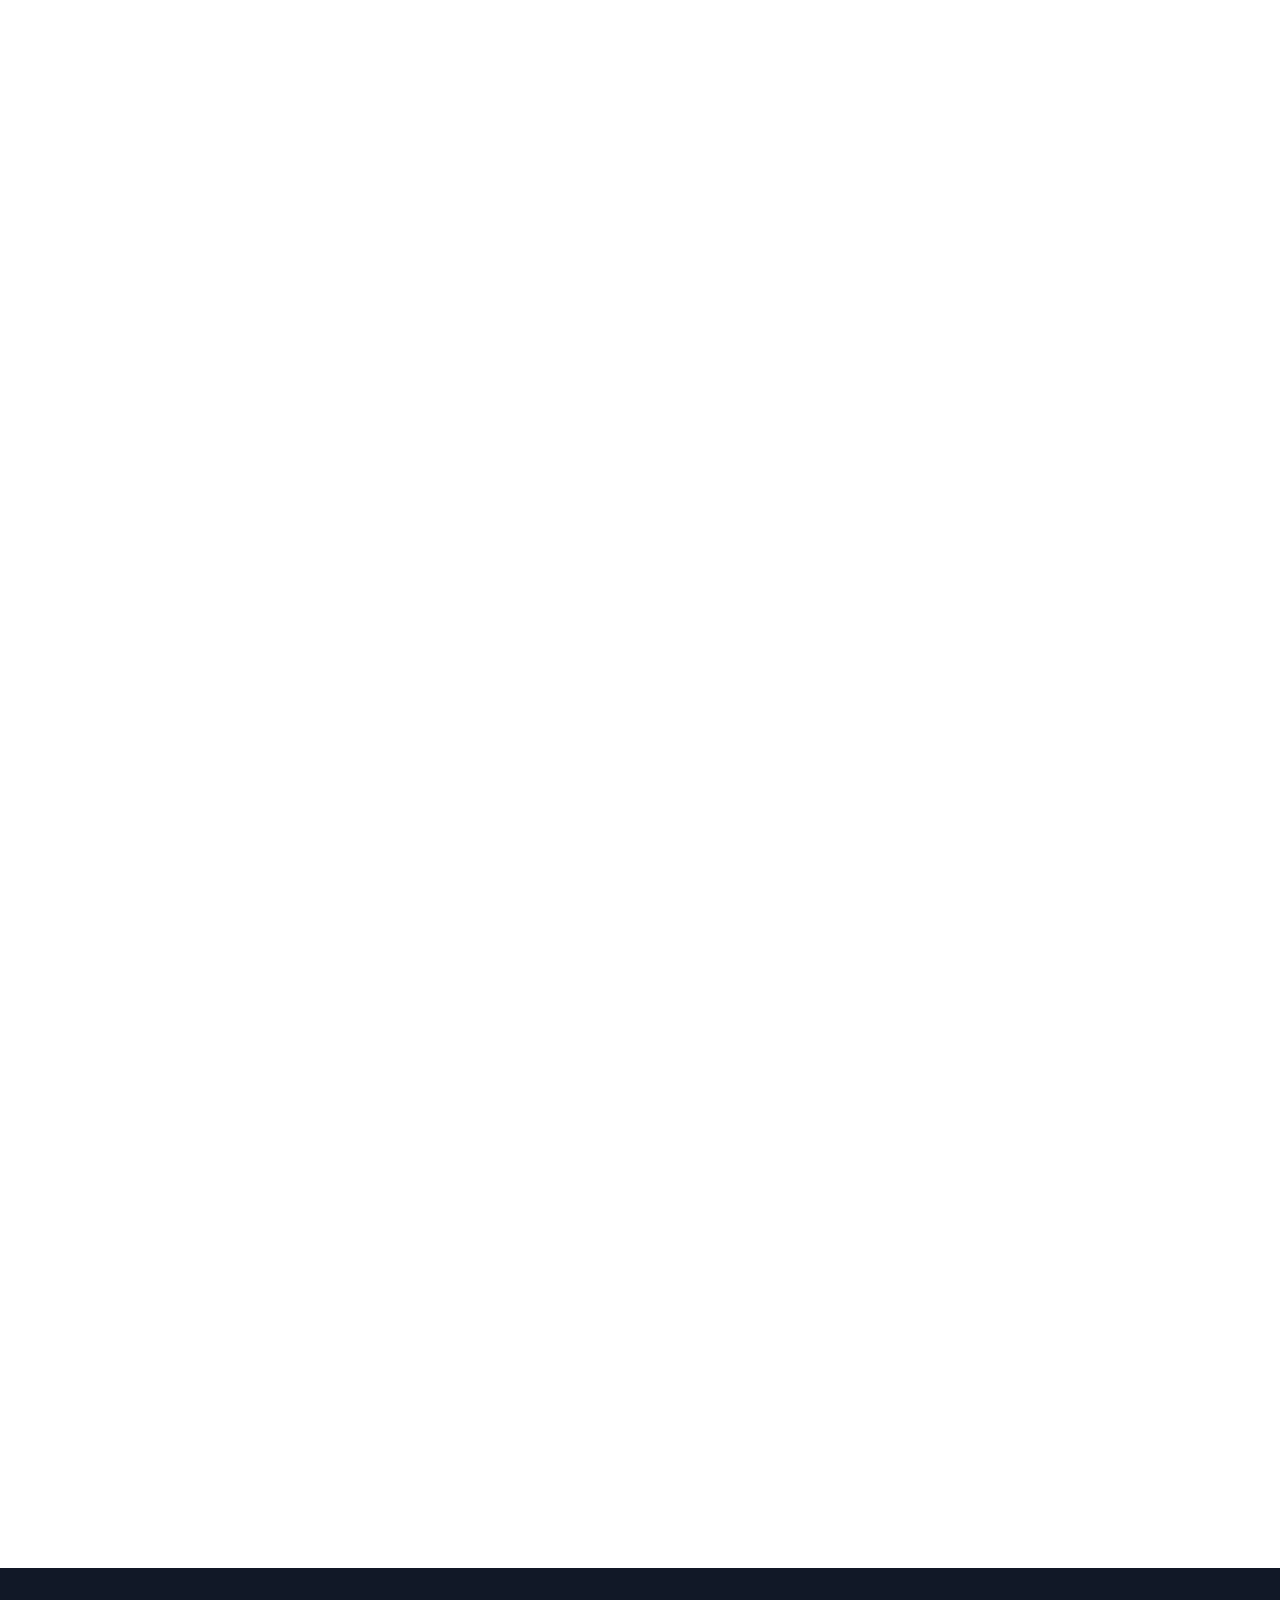
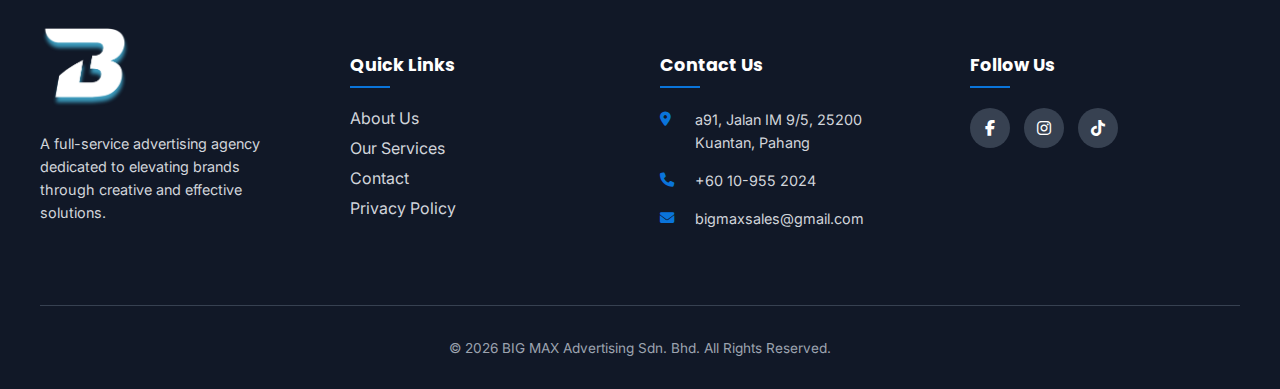
<file: Services.html>
<!DOCTYPE html>
<html lang="en">
<head>
    <meta charset="UTF-8">
    <meta name="viewport" content="width=device-width, initial-scale=1.0">
    <meta name="description" content="Explore a wide range of high-impact services at BIG MAX Advertising, including billboard, bus wrap, train wrap, digital board, and lamp post advertising.">
    <title>Our Services - BIG MAX Advertising</title>
    <link rel="stylesheet" href="style.css">
    <link href="https://fonts.googleapis.com/css2?family=Poppins:wght@600&family=Inter:wght@400&display=swap" rel="stylesheet">
    <link rel="stylesheet" href="https://cdnjs.cloudflare.com/ajax/libs/font-awesome/6.5.1/css/all.min.css">
    <link rel="icon" type="image/png" href="images/favicon.png">
</head>
<body>

    <header class="main-header on-light-bg">
        <nav class="main-nav">
            <a href="Index.html" class="logo">
                <img src="images/logo_light.png" alt="Company Logo" class="logo-light">
                <img src="images/logo_dark.png" alt="Company Logo" class="logo-dark">
            </a>
            <ul class="nav-links">
                <li><a href="About.html">About</a></li>
                <li><a href="Services.html" class="active">Services</a></li>
                <li><a href="Contact.html">Contact</a></li>
            </ul>
            <div class="menu-toggle"><span></span></div>
        </nav>
    </header>

<main>    

    <section class="core-services-section animate-on-scroll">
        <div class="container">
            <h1 class="section-title">Our Core Services</h1>
            <p class="section-subtitle">A holistic approach to advertising, from strategy to execution.</p>
            <div class="core-services-grid">
                <div class="core-service-card">
                    <div class="core-service-icon"><i class="fas fa-compass" aria-hidden="true"></i></div>
                    <h3>Strategy & Planning</h3>
                    <ul>
                        <li>Target audience identification</li>
                        <li>Market research & analysis</li>
                        <li>Competitor analysis</li>
                        <li>Campaign strategy development</li>
                    </ul>
                </div>
                <div class="core-service-card">
                    <div class="core-service-icon"><i class="fas fa-palette" aria-hidden="true"></i></div>
                    <h3>Creative Development</h3>
                    <ul>
                        <li>Brand identity design</li>
                        <li>Print and digital ad design</li>
                        <li>Logo creation</li>
                    </ul>
                </div>
                <div class="core-service-card">
                    <div class="core-service-icon"><i class="fas fa-laptop-code" aria-hidden="true"></i></div>
                    <h3>Digital Marketing</h3>
                    <ul>
                        <li>Email Marketing</li>
                        <li>Influencer marketing</li>
                    </ul>
                </div>
                <div class="core-service-card">
                    <div class="core-service-icon"><i class="fas fa-bullseye" aria-hidden="true"></i></div>
                    <h3>Media Planning & Buying</h3>
                    <ul>
                        <li>Media research and selection</li>
                        <li>Media budgeting and negotiation</li>
                        <li>Media placement and scheduling</li>
                    </ul>
                </div>
            </div>
        </div>
    </section>

    <section class="showcase-detailed-section animate-on-scroll">
        <div class="container">
            <div class="showcase-item-detailed">
                <div class="showcase-image">
                    <img src="images/banner_1.jpg" alt="Billboard Advertising">
                </div>
                <div class="showcase-text">
                    <h2>Billboard Advertising</h2>
                    <p>Capture attention on a grand scale. Our billboard advertising services ensure your brand achieves maximum visibility in high-traffic areas, creating a lasting impression with bold, memorable designs.</p>
                    <a href="contact.html" class="btn btn-primary">Get a Quote</a>
                </div>
            </div>
            <div class="showcase-item-detailed">
                <div class="showcase-image">
                    <img src="images/Intel_2.jpg" alt="Train Wrap Advertising">
                </div>
                <div class="showcase-text">
                    <h2>Train Wrap Advertising</h2>
                    <p>Turn public transport into a moving billboard for your brand. Train wrap advertising offers a unique and dynamic way to engage a diverse urban audience on their daily commute.</p>
                    <a href="contact.html" class="btn btn-primary">Get a Quote</a>
                </div>
            </div>
            <div class="showcase-item-detailed">
                <div class="showcase-image">
                    <img src="images/lamp_post_1.jpg" alt="Lamp Post Advertising">
                </div>
                <div class="showcase-text">
                    <h2>Lamp Post Advertising</h2>
                    <p>Illuminate your brand across the city with strategic lamp post advertising. This high-impact, cost-effective medium ensures your message is seen 24/7 by drivers and pedestrians in targeted neighborhoods, building strong brand recall and driving local engagement.</p>
                    <a href="contact.html" class="btn btn-primary">Get a Quote</a>
                </div>
            </div>
            <div class="showcase-item-detailed">
                <div class="showcase-image">
                    <img src="images/bus_wrap_1-01.jpg" alt="Bus Wrap Advertising">
                </div>
                <div class="showcase-text">
                    <h2>Bus Wrap Advertising</h2>
                    <p>Command attention across the entire urban landscape. Bus wrap advertising offers a larger-than-life canvas for your brand, broadcasting your message along high-traffic routes throughout the city. This dynamic format creates a dominant presence, ensuring maximum visibility and leaving a powerful, lasting impression on a massive audience.</p>
                    <a href="contact.html" class="btn btn-primary">Get a Quote</a>
                </div>
            </div>
            <div class="showcase-item-detailed">
                <div class="showcase-image">
                    <img src="images/escalator.jpg" alt="Escalator Advertising">
                </div>
                <div class="showcase-text">
                    <h2>Escalator Advertising</h2>
                    <p>Transform the journey into a conversation with sequential escalator advertising. Guide your audience step-by-step with a series of compelling messages that unfold as they ascend or descend. Placed in prime retail and transit hubs, this medium connects with consumers when they are most receptive and closest to the point of purchase.</p>
                    <a href="contact.html" class="btn btn-primary">Get a Quote</a>
                </div>
            </div>
            <div class="showcase-item-detailed">
                <div class="showcase-image">
                    <img src="images/digital_board_2.png" alt="Digital Board Advertising">
                </div>
                <div class="showcase-text">
                    <h2>Digital Board Advertising</h2>
                    <p>Harness the power of real-time marketing with dynamic digital board advertising. Go beyond static images to showcase compelling video, update promotions instantly, and deliver timely, relevant content. This flexibility allows you to engage audiences with unparalleled impact and drive immediate action.</p>
                    <a href="contact.html" class="btn btn-primary">Get a Quote</a>
                </div>
            </div>
            <div class="showcase-item-detailed">
                <div class="showcase-image">
                    <img src="images/bus_stop_1-01.jpg" alt="Bus Stop Advertising">
                </div>
                <div class="showcase-text">
                    <h2>Bus Stop Advertising</h2>
                    <p>Speak directly to your target neighborhood 24/7. Our illuminated bus stop advertisements provide a powerful, localized presence, engaging a captive audience day and night. This is the perfect strategy to build strong brand familiarity and drive foot traffic by reaching people where they live and work.</p>
                    <a href="contact.html" class="btn btn-primary">Get a Quote</a>
                </div>
            </div>
        </div>
    </section>
</main>    

    <script src="app.js"></script>

    <footer>
        <div class="footer-container">
            <div class="footer-col">
                <a href="Index.html" class="footer-logo">
                    <img src="images/logo_light.png" alt="Company Logo">
                </a>
                <p class="footer-about">A full-service advertising agency dedicated to elevating brands through creative and effective solutions.</p>
            </div>

            <div class="footer-col">
                <h4>Quick Links</h4>
                <ul>
                    <li><a href="about.html">About Us</a></li>
                    <li><a href="Services.html">Our Services</a></li>
                    <li><a href="contact.html">Contact</a></li>
                    <li><a href="Privacy Policy.html">Privacy Policy</a></li>
                </ul>
            </div>

            <div class="footer-col">
                <h4>Contact Us</h4>
                <div class="footer-contact-item">
                    <i class="fas fa-map-marker-alt" aria-hidden="true"></i>
                    <div>
                        a91, Jalan IM 9/5, 25200<br>Kuantan, Pahang
                    </div>
                </div>
                <div class="footer-contact-item">
                    <i class="fas fa-phone" aria-hidden="true"></i>
                    <div>+60 10-955 2024</div>
                </div>
                <div class="footer-contact-item">
                    <i class="fas fa-envelope" aria-hidden="true"></i>
                    <div>bigmaxsales@gmail.com</div>
                </div>
            </div>

            <div class="footer-col">
                <h4>Follow Us</h4>
                <div class="footer-social-icons">
                    <a href="https://www.facebook.com/easypages.kuantan" target="_blank" rel="noopener noreferrer" aria-label="Facebook"><i class="fab fa-facebook-f" aria-hidden="true"></i></a>
                    <a href="https://www.instagram.com/printing_murah_kuantan/" target="_blank" rel="noopener noreferrer" aria-label="Instagram"><i class="fab fa-instagram" aria-hidden="true"></i></a>
                    <a href="https://www.tiktok.com/@printing_murah_kuantan" target="_blank" rel="noopener noreferrer" aria-label="tiktok"><i class="fab fa-tiktok" aria-hidden="true"></i></a>
                </div>
            </div>
        </div>

        <div class="footer-bottom">
            <p>&copy; <span id="copyright-year">2025</span> BIG MAX Advertising Sdn. Bhd. All Rights Reserved.</p>
        </div>
    </footer>
</body>
</html>
</file>
<file: style.css>
/* --- Basic Setup & Colors --- */
:root {
    --primary-blue: #0A74DA;
    --dark-charcoal: #111827;
    --white: #FFFFFF;
}

body {
    margin: 0;
    font-family: 'Inter', sans-serif;
    background-color: var(--white);
    color: var(--dark-charcoal);
}

/* --- Utility Classes --- */
.container {
    max-width: 1600px;
    margin-left: auto;
    margin-right: auto;
    padding-left: 40px;
    padding-right: 40px;
}

.text-center {
    text-align: center;
}


/* --- Hero Section Styling --- */
.hero {
    display: flex;
    justify-content: center;
    align-items: center;
    height: 100vh;
    color: var(--white);
    text-align: center;
    padding: 0 20px;
    background-image: linear-gradient(rgba(17, 24, 39, 0.6), rgba(17, 24, 39, 0.6)), url('images/landing_page-01.webp');
    background-size: cover;
    background-position: center;
    background-repeat: no-repeat;
}

.hero-content {
    max-width: 800px;
    opacity: 0;
    animation: fadeInContent 1s ease-out 0.5s forwards;
}

@keyframes fadeInContent {
    from {
        opacity: 0;
        transform: translateY(20px);
    }
    to {
        opacity: 1;
        transform: translateY(0);
    }
}

.hero-title {
    font-family: 'Poppins', sans-serif;
    font-size: 3.5rem;
    font-weight: 600;
    margin-bottom: 1rem;
}

.hero-subtitle {
    font-size: 1.25rem;
    max-width: 600px;
    margin: 0 auto 2rem;
    line-height: 1.6;
    font-style: italic;
}

/* --- Button Styling --- */
.btn {
    display: inline-block;
    padding: 14px 32px;
    border-radius: 8px;
    text-decoration: none;
    font-weight: bold;
    margin: 0 10px;
    transition: all 0.3s ease;
}

.btn-primary {
    background-color: var(--primary-blue);
    color: var(--white);
}

.btn-primary:hover {
    transform: translateY(-3px);
    box-shadow: 0 4px 15px rgba(10, 116, 218, 0.4);
}

.btn-secondary {
    background-color: transparent;
    color: var(--white);
    border: 2px solid var(--white);
}

.btn-secondary:hover {
    background-color: var(--white);
    color: var(--dark-charcoal);
}

/* --- Optional Button Size Classes (Desktop Only) --- */
.btn-large {
    padding: 18px 20px;
    font-size: 1.1rem;
    display: block;
    margin: 20px auto 0;
    width: 100%;
    max-width: 500px;
    text-align: center;
}

.btn-small {
    padding: 10px 24px;
    font-size: 0.9rem;
}

/* --- Header & Navigation Bar Styling --- */
.main-header {
    position: fixed;
    top: 0;
    left: 0;
    width: 100%;
    z-index: 1000;
    transition: background-color 0.4s ease;
    padding: 20px 40px;
    animation: fadeInDown 0.8s ease-out;
}

.main-header.scrolled {
    background-color: var(--white);
    box-shadow: 0 2px 10px rgba(0, 0, 0, 0.1);
}

.main-header.on-light-bg {
    background-color: var(--white);
    box-shadow: 0 2px 10px rgba(0, 0, 0, 0.1);
}

.main-header.on-light-bg .logo,
.main-header.on-light-bg .nav-links a {
    color: var(--dark-charcoal);
}

@keyframes fadeInDown {
    from {
        opacity: 0;
        transform: translateY(-20px);
    }
    to {
        opacity: 1;
        transform: translateY(0);
    }
}

.main-nav {
    display: flex;
    justify-content: space-between;
    align-items: center;
    width: 100%;
    max-width: 1200px;
    margin: 0 auto;
}

.logo {
    font-family: 'Poppins', sans-serif;
    font-size: 1.5rem;
    font-weight: 600;
    color: var(--white);
    text-decoration: none;
    transition: color 0.4s ease;
}

.main-header.scrolled .logo {
    color: var(--dark-charcoal);
}

.logo img {
    height: 50px;
    width: auto;
}

.nav-links {
    list-style: none;
    display: flex;
    gap: 40px;
    margin: 0;
    padding: 0;
}

.nav-links a {
    text-decoration: none;
    font-weight: bold;
    font-size: 1rem;
    color: var(--white);
    position: relative;
    padding-bottom: 5px;
    transition: color 0.4s ease;
}

.main-header.scrolled .nav-links a {
    color: var(--dark-charcoal);
}

.nav-links a::after {
    content: '';
    position: absolute;
    bottom: 0;
    left: 0;
    width: 0%;
    height: 2px;
    background-color: var(--primary-blue);
    transition: width 0.4s ease;
}

.nav-links a:hover::after {
    width: 100%;
}

.nav-links a.active {
    color: var(--primary-blue);
}

.main-header.scrolled .nav-links a.active {
    color: var(--primary-blue);
}

/* Logo Swapping Logic */
.logo .logo-dark {
    display: none;
}

.main-header.scrolled .logo-light,
.main-header.on-light-bg .logo-light {
    display: none;
}

.main-header.scrolled .logo-dark,
.main-header.on-light-bg .logo-dark {
    display: block;
}

/* --- Section Titles --- */
.section-title {
    font-family: 'Poppins', sans-serif;
    font-size: 2.5rem;
    text-align: center;
    margin-bottom: 10px;
    color: var(--dark-charcoal);
}

.section-subtitle {
    font-size: 1.1rem;
    text-align: center;
    color: #6b7280;
    max-width: 600px;
    margin: 0 auto 50px;
}

/* --- About Page - Introduction Section --- */
.about-intro {
    padding: 100px 40px;
    background-color: var(--white);
    overflow-x: hidden;
}

.about-container {
    display: flex;
    align-items: center;
    gap: 60px;
    max-width: 1200px;
    margin: 0 auto;
}

.about-image {
    flex-basis: 45%;
    margin-top: 40px;
}

.about-image img {
    width: 100%;
    border-radius: 8px;
    box-shadow: 0 10px 30px rgba(0, 0, 0, 0.1);
}

.about-text {
    flex-basis: 55%;
}

.about-text h2 {
    font-family: 'Poppins', sans-serif;
    font-size: 2.5rem;
    margin-bottom: 20px;
    color: var(--dark-charcoal);
}

.about-text p {
    font-size: 1.1rem;
    line-height: 1.7;
    margin-bottom: 1rem;
    color: #374151;
    text-align: justify;
}

.about-text p strong {
    color: var(--primary-blue);
}

/* --- Awards & Recognition Section --- */
.awards-section {
    padding: 100px 40px;
    background-color: #f9fafb;
}

.awards-grid {
    display: grid;
    grid-template-columns: repeat(auto-fit, minmax(300px, 1fr));
    gap: 40px;
    margin-top: 60px;
    max-width: 1200px;
    margin-left: auto;
    margin-right: auto;
}

.award-card {
    background-color: var(--white);
    border-radius: 8px;
    box-shadow: 0 4px 15px rgba(0, 0, 0, 0.05);
    transition: transform 0.3s ease, box-shadow 0.3s ease;
    overflow: hidden;
    text-align: center;
}

.award-card:hover {
    transform: translateY(-10px);
    box-shadow: 0 15px 30px rgba(0, 0, 0, 0.1);
}

.award-card.gallery-item {
    cursor: pointer;
}

.award-image img {
    width: 100%;
    height: 300px;
    object-fit: cover;
    display: block;
}

.award-content {
    padding: 30px;
}

.award-card h3 {
    font-family: 'Poppins', sans-serif;
    font-size: 1.5rem;
    color: var(--dark-charcoal);
    margin: 0 0 10px;
}

.awarding-body {
    font-size: 1rem;
    color: #6b7280;
    margin: 0 0 20px;
}

.award-year {
    display: inline-block;
    background-color: #e5e7eb;
    color: #4b5563;
    padding: 5px 15px;
    border-radius: 20px;
    font-size: 0.85rem;
    font-weight: bold;
}

/* --- Why Choose Us Section --- */
.why-us-section {
    padding: 100px 40px;
    background-color: var(--white);
}

.why-us-container {
    max-width: 1100px;
    margin: 0 auto;
}

.features-grid {
    display: grid;
    grid-template-columns: repeat(2, 1fr);
    gap: 40px;
    margin-top: 50px;
}

.feature-card {
    text-align: center;
    background-color: #f9fafb;
    padding: 40px 30px;
    border-radius: 8px;
    border: 1px solid #e5e7eb;
    transition: transform 0.3s ease, box-shadow 0.3s ease;
}

.feature-card:hover {
    transform: translateY(-10px);
    box-shadow: 0 20px 40px rgba(0, 0, 0, 0.1);
}

.feature-icon {
    display: inline-flex;
    justify-content: center;
    align-items: center;
    width: 70px;
    height: 70px;
    border-radius: 50%;
    background-color: var(--primary-blue);
    color: var(--white);
    font-size: 2rem;
    margin-bottom: 25px;
    box-shadow: 0 10px 20px rgba(10, 116, 218, 0.2);
}

.feature-card h3 {
    font-family: 'Poppins', sans-serif;
    font-size: 1.5rem;
    margin-bottom: 15px;
    color: var(--dark-charcoal);
}

.feature-card p {
    font-size: 1rem;
    line-height: 1.6;
    color: #6b7280;
}

/* --- Core Services Section --- */
.core-services-section {
    padding: 200px 40px;
    background-color: #f9fafb; /* Changed to light gray for contrast */
}

.core-services-grid {
    display: flex;
    flex-wrap: wrap;
    justify-content: center; /* This is the key property for centering */
    gap: 40px;
    margin-top: 60px;
}

.core-service-card {
    background-color: var(--white); /* White cards on the gray background */
    padding: 30px 30px;
    border-radius: 8px;
    border-left: 4px solid var(--primary-blue);
    box-shadow: 0 4px 6px rgba(0, 0, 0, 0.05);
    transition: transform 0.3s ease, box-shadow 0.3s ease; /* Added transition for hover effect */
    flex: 1 1 300px; /* FIX: Added flex properties to control width (grow, shrink, basis) */
    max-width: 100%; /* FIX: Added max-width to keep cards from stretching too much */
    text-align: left; /* Ensures text inside card is left-aligned */
}

.core-service-card:hover {
    transform: translateY(-10px);
    box-shadow: 0 15px 30px rgba(0, 0, 0, 0.1);
}

.core-service-icon {
    font-size: 2.5rem;
    color: var(--primary-blue);
    margin-bottom: 25px;
}

.core-service-card h3 {
    font-family: 'Poppins', sans-serif;
    font-size: 1.5rem;
    color: var(--dark-charcoal);
    margin: 0 0 20px;
}

.core-service-card ul {
    list-style: none;
    padding-left: 0;
    margin: 0;
    text-align: left;
}

.core-service-card ul li {
    padding-left: 25px;
    position: relative;
    margin-bottom: 10px;
    color: #374151;
}

.core-service-card ul li::before {
    content: '✓';
    position: absolute;
    left: 0;
    color: var(--primary-blue);
    font-weight: bold;
}


/* --- Showcase Detailed Section (Services Page) --- */
.showcase-detailed-section {
    padding: 100px 40px;
    background-color: var(--white);
}

.showcase-item-detailed {
    display: grid;
    grid-template-columns: 1fr 1fr;
    gap: 60px;
    align-items: center;
    max-width: 1200px;
    margin: 0 auto 100px;
}

.showcase-item-detailed:nth-child(even) .showcase-image {
    order: 2;
}

.showcase-image {
    transition: opacity 0.3s ease;
}

.showcase-image.gallery-item {
    cursor: pointer;
}

.showcase-image.gallery-item:hover {
    opacity: 0.85;
}

.showcase-image img {
    width: 100%;
    border-radius: 8px;
    box-shadow: 0 15px 40px rgba(0, 0, 0, 0.15);
}

.showcase-text h2 {
    font-family: 'Poppins', sans-serif;
    font-size: 2.5rem;
    margin-bottom: 20px;
}

.showcase-text p {
    font-size: 1.1rem;
    line-height: 1.7;
    margin-bottom: 30px;
    color: #374151;
}

/* --- CTA Section (Index Page) --- */
.cta-section {
    background-color: #0A74DA;
    color: var(--white);
    padding: 30px 30px;
    text-align: center;
}

.cta-section h2 {
    font-family: 'Poppins', sans-serif;
    font-size: 2.5rem;
    margin-top: 0;
    margin-bottom: 15px;
}

.cta-section p {
    font-size: 1.1rem;
    max-width: 600px;
    margin: 0 auto 30px;
    line-height: 1.6;
}

.cta-section .btn-secondary {
    border-color: var(--white);
    color: var(--white);
}
.cta-section .btn-secondary:hover {
    background-color: var(--white);
    color: var(--dark-charcoal);
}


/* --- Lightbox Styling --- */
.lightbox {
    position: fixed;
    z-index: 2000;
    top: 0;
    left: 0;
    width: 100%;
    height: 100%;
    background-color: rgba(17, 24, 39, 0.9);
    display: none;
    justify-content: center;
    align-items: center;
    padding: 30px;
    box-sizing: border-box;
}

.lightbox.active {
    display: flex;
}

.lightbox-image {
    max-width: 90%;
    max-height: 90%;
    border-radius: 8px;
    box-shadow: 0 10px 30px rgba(0, 0, 0, 0.3);
}

.lightbox-close {
    position: absolute;
    top: 20px;
    right: 40px;
    color: var(--white);
    font-size: 40px;
    font-weight: bold;
    cursor: pointer;
    transition: transform 0.2s ease;
}

.lightbox-close:hover {
    transform: scale(1.1);
}

/* --- Contact Page Styling --- */
.contact-section {
    padding: 200px 40px; /* This is the padding for DESKTOP */
    background-color: #f9fafb;
}


.contact-container {
    max-width: 1200px;
    margin: 0 auto;
    display: grid;
    grid-template-columns: 1fr 1fr;
    gap: 80px;
    align-items: flex-start;
}

.contact-info .info-block {
    display: flex;
    align-items: flex-start;
    margin-top: 30px;
}

.contact-info .info-block i {
    font-size: 1.5rem;
    color: var(--primary-blue);
    margin-right: 20px;
    margin-top: 5px;
    width: 30px;
    text-align: center;
}

.contact-info .info-block h3 {
    font-family: 'Poppins', sans-serif;
    margin: 0 0 5px;
}

.contact-info .info-block p {
    margin: 0;
    line-height: 1.6;
    color: #6b7280;
}

.contact-form form {
    background: var(--white);
    padding: 40px;
    border-radius: 8px;
    box-shadow: 0 10px 30px rgba(0, 0, 0, 0.1);
}

.form-group {
    margin-bottom: 25px;
}

.form-group label {
    display: block;
    font-weight: bold;
    margin-bottom: 8px;
    color: #374151;
}

.form-group input,
.form-group textarea {
    width: 100%;
    padding: 12px;
    border: 1px solid #d1d5db;
    border-radius: 8px;
    box-sizing: border-box;
    transition: border-color 0.3s ease, box-shadow 0.3s ease;
}

.form-group input:focus,
.form-group textarea:focus {
    outline: none;
    border-color: var(--primary-blue);
    box-shadow: 0 0 0 3px rgba(10, 116, 218, 0.2);
}

.map-section iframe {
    display: block;
}

/* --- Footer Styling --- */
footer {
    background-color: var(--dark-charcoal);
    color: #d1d5db;
    padding: 60px 40px 20px;
}

.footer-container {
    max-width: 1200px;
    margin: 0 auto;
    display: grid;
    grid-template-columns: repeat(auto-fit, minmax(250px, 1fr));
    gap: 40px;
}

.footer-col {
    padding-right: 20px;
}

.footer-logo img {
    height: 80px;
    margin-bottom: 5px;
}

.footer-about {
    font-size: 0.9rem;
    line-height: 1.6;
}

.footer-col h4 {
    font-family: 'Poppins', sans-serif;
    color: var(--white);
    font-size: 1.1rem;
    margin-bottom: 20px;
    position: relative;
    padding-bottom: 10px;
}

.footer-col h4::after {
    content: '';
    position: absolute;
    left: 0;
    bottom: 0;
    width: 40px;
    height: 2px;
    background-color: var(--primary-blue);
}

.footer-col ul {
    list-style: none;
    padding: 0;
    margin: 0;
}

.footer-col ul li {
    margin-bottom: 10px;
}

.footer-col ul a {
    color: #d1d5db;
    text-decoration: none;
    transition: color 0.3s ease, padding-left 0.3s ease;
}

.footer-col ul a:hover {
    color: var(--primary-blue);
    padding-left: 5px;
}

.footer-contact-item {
    display: flex;
    align-items: flex-start;
    margin-bottom: 15px;
    font-size: 0.9rem;
    line-height: 1.6;
}

.footer-contact-item i {
    color: var(--primary-blue);
    width: 20px;
    margin-top: 4px;
    margin-right: 15px;
}

.footer-social-icons a {
    display: inline-flex;
    justify-content: center;
    align-items: center;
    width: 40px;
    height: 40px;
    border-radius: 50%;
    background-color: #374151;
    color: var(--white);
    text-decoration: none;
    margin-right: 10px;
    transition: background-color 0.3s ease, transform 0.3s ease;
}

.footer-social-icons a:hover {
    background-color: var(--primary-blue);
    transform: translateY(-3px);
}

.footer-bottom {
    text-align: center;
    margin-top: 60px;
    padding-top: 20px;
    border-top: 1px solid #374151;
    font-size: 0.85rem;
    color: #9ca3af;
}

/* --- Global On-Scroll Animation --- */
.animate-on-scroll {
    opacity: 0;
    transform: translateY(20px);
    transition: opacity 0.6s ease-out, transform 0.6s ease-out;
}

.animate-on-scroll.visible {
    opacity: 1;
    transform: translateY(0);
}


/* --- MOBILE NAVIGATION MENU STYLES --- */
.menu-toggle {
    display: none;
    z-index: 1002;
    width: 40px;
    height: 5px;
    position: relative;
    cursor: pointer;
}

.menu-toggle span,
.menu-toggle span::before,
.menu-toggle span::after {
    content: '';
    position: absolute;
    width: 30px;
    height: 3px;
    background-color: var(--white);
    border-radius: 2px;
    transition: all 0.3s ease-in-out;
}

.main-header.scrolled .menu-toggle span,
.main-header.on-light-bg .menu-toggle span,
.main-header.scrolled .menu-toggle span::before,
.main-header.on-light-bg .menu-toggle span::before,
.main-header.scrolled .menu-toggle span::after,
.main-header.on-light-bg .menu-toggle span::after {
    background-color: var(--primary-blue);
}

.menu-toggle span::before {
    transform: translateY(-8px);
}

.menu-toggle span::after {
    transform: translateY(8px);
}

.main-nav.active .menu-toggle span {
    background-color: transparent;
}

.main-nav.active .menu-toggle span::before {
    transform: rotate(45deg);
}

.main-nav.active .menu-toggle span::after {
    transform: rotate(-45deg);
}

/* --- RESPONSIVE DESIGN (TABLETS AND MOBILE) --- */
@media (max-width: 768px) {
    /* --- General Layout --- */
    .hero-new-title, .hero-title {
        font-size: 3rem;
    }
    .portfolio-grid {
        grid-template-columns: 1fr;
        grid-auto-rows: 250px;
    }
    .portfolio-item.wide, .portfolio-item.tall {
        grid-column: span 1;
        grid-row: span 1;
    }

    /* --- Mobile Header & Nav Fix --- */
    .main-header {
        padding: 15px 0; /* Remove horizontal padding from the header */
    }

    .menu-toggle {
        display: block;
    }
    
    .main-nav {
        width: 100%;
        max-width: none;
        padding: 0 20px; /* Apply padding directly to the nav bar */
        box-sizing: border-box; /* Ensures padding is calculated correctly */
    }

    .main-nav.active .nav-links a {
        color: var(--white); /* No !important needed */
        font-size: 1.2rem;
    }

    .nav-links {
        display: flex;
        position: fixed;
        top: 0;
        right: 0;
        width: 70%;
        height: 100vh;
        background-color: var(--dark-charcoal);
        flex-direction: column;
        justify-content: center;
        align-items: center;
        gap: 30px;
        transform: translateX(100%);
        transition: transform 0.4s ease-in-out;
    }

    .main-nav.active .nav-links {
        transform: translateX(0);
    }
    

    /* --- Content Stacking & Button Fixes --- */
    .about-container, .contact-container, .showcase-item-detailed, .features-grid {
        grid-template-columns: 1fr;
        flex-direction: column;
        gap: 40px;
    }

    .showcase-item-detailed:nth-child(even) .showcase-image {
        order: 0;
    }
    
    .showcase-item-detailed .btn {
        display: block;
        margin: 20px auto 0;
        width: 90%;
        max-width: 320px;
        padding: 15px 12px;
        text-align: center;
    }
    
    .contact-form .btn {
        display: block;
        margin: 0 auto;
        width: 90%;
        max-width: 320px;
        text-align: center;
    }

    .contact-section {
        padding-top: 80px; /* This reduces the top padding on MOBILE */
    }

    .core-services-section {
        padding: 80px;
    }

    .cta-section .btn-secondary {
        padding: 20px;
    }

    .portfolio-section .btn-primary {
        padding: 20px 10px;
    }

    /* --- Footer Centering Fixes --- */
    .footer-container {
        grid-template-columns: 1fr;
        text-align: center;
    }

    .footer-col {
        padding-right: 0;
    }

    .footer-col h4::after {
        left: 50%;
        transform: translateX(-50%);
    }

    .footer-contact-item {
        justify-content: center;
        align-items: center;
    }

    .footer-social-icons {
        display: flex;
        justify-content: center;
    }
}

/* For smaller Mobile Phones (up to 480px) */
@media (max-width: 480px) {
    body {
        font-size: 15px;
    }
    
    .container, .main-header, .about-intro, .awards-section, .why-us-section, .core-services-section, .showcase-detailed-section, .contact-section, footer, .cta-section {
        padding-left: 20px;
        padding-right: 20px;
    }

    .hero-new-title, .hero-title {
        font-size: 2.5rem;
    }

    .hero-subtitle {
        font-size: 1rem;
    }
    
    .stats-grid {
        grid-template-columns: repeat(auto-fit, minmax(120px, 1fr));
        gap: 20px;
    }
    
    .stat-number {
        font-size: 2.5rem;
    }

    .hero-new-buttons, .hero-buttons {
        display: flex;
        flex-direction: column;
        gap: 15px;
        align-items: center;
    }

    .btn {
        width: 80%;
    }
}

/* ======================================= */
/* === NEW STYLES FOR LANDING PAGE V2 === */
/* ======================================= */

/* --- New Hero Section --- */
/* --- New Hero Section --- */
.hero-new {
    display: flex;
    justify-content: center;
    align-items: center;
    height: 100vh;
    color: var(--white);
    text-align: center;
    padding: 0 20px;
    /* New background with image and dark overlay for text readability */
    background-image: linear-gradient(rgba(17, 24, 39, 0.6), rgba(17, 24, 39, 0.6)), url('images/landing_page.jpg');
    background-size: cover;
    background-position: center;
    background-repeat: no-repeat;
    overflow: hidden;
}

.hero-new-content {
    max-width: 900px;
}

.hero-new-title {
    font-family: 'Poppins', sans-serif;
    font-size: 5rem;
    font-weight: 600;
    margin-bottom: 1rem;
    line-height: 1.2;
}

.hero-new-title span {
    display: block;
}

.hero-new-subtitle {
    font-size: 1.25rem;
    max-width: 600px;
    margin: 0 auto 2.5rem;
    line-height: 1.6;
}

/* --- Trust Section --- */
.trust-section {
    padding: 40px 40px;
    background-color: #f0f4f8;
}

.trust-title {
    font-size: 1.1rem;
    font-weight: 400;
    color: #6b7280;
    margin-bottom: 50px;
    text-transform: uppercase;
    letter-spacing: 1px;
}

.trust-award-item {
    display: flex;
    flex-direction: column;
    align-items: center;
    gap: 15px;
}

.trust-award-item i {
    font-size: 3.5rem; /* Icon size */
    color: var(--primary-blue);
}

.trust-award-item p {
    font-family: 'Poppins', sans-serif;
    font-size: 1.2rem;
    color: var(--dark-charcoal);
    margin-top: 5px;
}  

/* --- Stats Section --- */
.stats-section {
    padding: 100px 40px;
    background-color: var(--white);
}

.stats-grid {
    display: grid;
    grid-template-columns: repeat(auto-fit, minmax(200px, 1fr));
    gap: 40px;
    margin-top: 60px;
    text-align: center;
}

.stat-number {
    font-family: 'Poppins', sans-serif;
    font-size: 3.5rem;
    color: var(--primary-blue);
    margin: 10px 0;
}

.stat-label {
    font-size: 1rem;
    color: #6b7280;
}

/* --- Portfolio Section --- */
.portfolio-section {
    padding: 100px 40px;
    background-color: #f9fafb;
}

.portfolio-grid {
    display: grid;
    grid-template-columns: repeat(2, 1fr);
    grid-auto-rows: 250px;
    gap: 20px;
    margin-top: 60px;
}

.portfolio-item {
    position: relative;
    overflow: hidden;
    border-radius: 8px;
    box-shadow: 0 10px 20px rgba(0,0,0,0.1);
}

.portfolio-item.tall {
    grid-row: span 2;
}

.portfolio-item.wide {
    grid-column: span 2;
}

.portfolio-item img {
    width: 100%;
    height: 100%;
    object-fit: cover;
    transition: transform 0.4s ease;
}

.portfolio-item:hover img {
    transform: scale(1.05);
}

.portfolio-overlay {
    position: absolute;
    bottom: 0;
    left: 0;
    right: 0;
    background: linear-gradient(to top, rgba(0,0,0,0.7), transparent);
    color: var(--white);
    padding: 40px 20px 20px;
    transition: opacity 0.4s ease;
}

.portfolio-overlay h3 {
    font-family: 'Poppins', sans-serif;
    transform: translateY(20px);
    opacity: 0;
    transition: all 0.4s ease;
}

.portfolio-item:hover .portfolio-overlay h3 {
    transform: translateY(0);
    opacity: 1;
}

/* --- Animations --- */
.animate-text-up {
    display: inline-block;
    animation: textUp 0.8s forwards cubic-bezier(0.2, 0.8, 0.2, 1);
    opacity: 0;
    transform: translateY(40px);
}

@keyframes textUp {
    to {
        opacity: 1;
        transform: translateY(0);
    }
}

.animate-fade-in {
    animation: fadeIn 0.8s forwards ease;
    opacity: 0;
}

@keyframes fadeIn {
    to {
        opacity: 1;
    }
}

.btn-pulse {
    animation: pulse 2s infinite;
}

@keyframes pulse {
    0% {
        box-shadow: 0 0 0 0 rgba(10, 116, 218, 0.7);
    }
    70% {
        box-shadow: 0 0 0 15px rgba(10, 116, 218, 0);
    }
    100% {
        box-shadow: 0 0 0 0 rgba(10, 116, 218, 0);
    }
}

/* Responsive adjustments for new sections */
@media (max-width: 768px) {
    .hero-new-title {
        font-size: 3rem;
    }
    .portfolio-grid {
        grid-template-columns: 1fr;
        grid-auto-rows: 250px;
    }
    .portfolio-item.wide, .portfolio-item.tall {
        grid-column: span 1;
        grid-row: span 1;
    }
}

@media (max-width: 480px) {
    .hero-new-title {
        font-size: 2.5rem;
    }
    .stats-grid {
        grid-template-columns: repeat(auto-fit, minmax(120px, 1fr));
        gap: 20px;
    }
    .stat-number {
        font-size: 2.5rem;
    }
}

/* Add to style.css */

#form-message {
    font-size: 1rem;
    font-weight: bold;
    text-align: center;
    padding: 15px;
    border-radius: 8px;
    display: none; /* Hidden by default */
}

#form-message.success {
    display: block;
    background-color: #e6f9f0;
    color: #0d6a3c;
}

#form-message.error {
    display: block;
    background-color: #fdecea;
    color: #a31313;
}

/* --- Networking Section --- */
.networking-section {
    padding: 100px 40px;
    background-color: #f9fafb; /* Light gray background */
}

.map-container {
    text-align: center;
    max-width: 800px;
    margin: 40px auto 0;
}

.map-container img {
    max-width: 100%; /* Ensures the image is responsive and fits its container */
    height: auto;    /* Maintains the aspect ratio of the image */
    border-radius: 8px; /* Optional: adds slightly rounded corners to the image */
}
</file>
